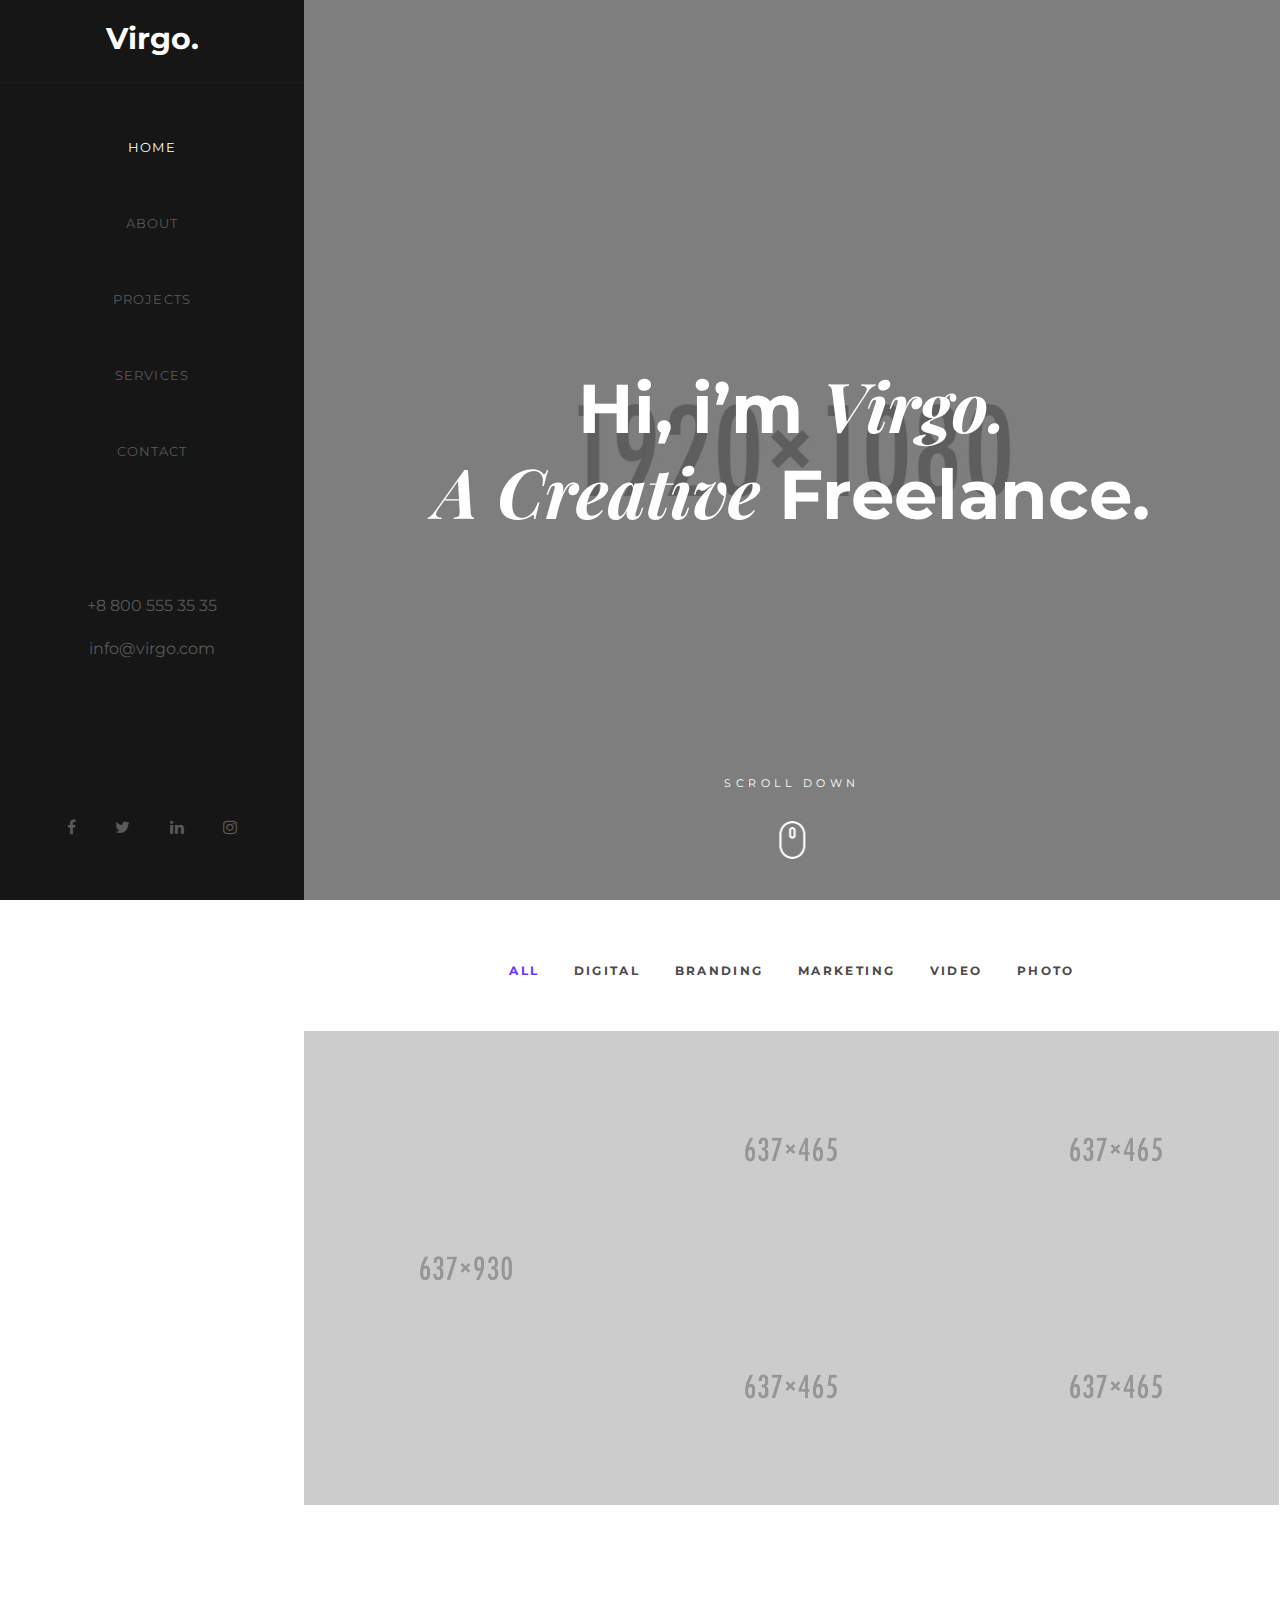
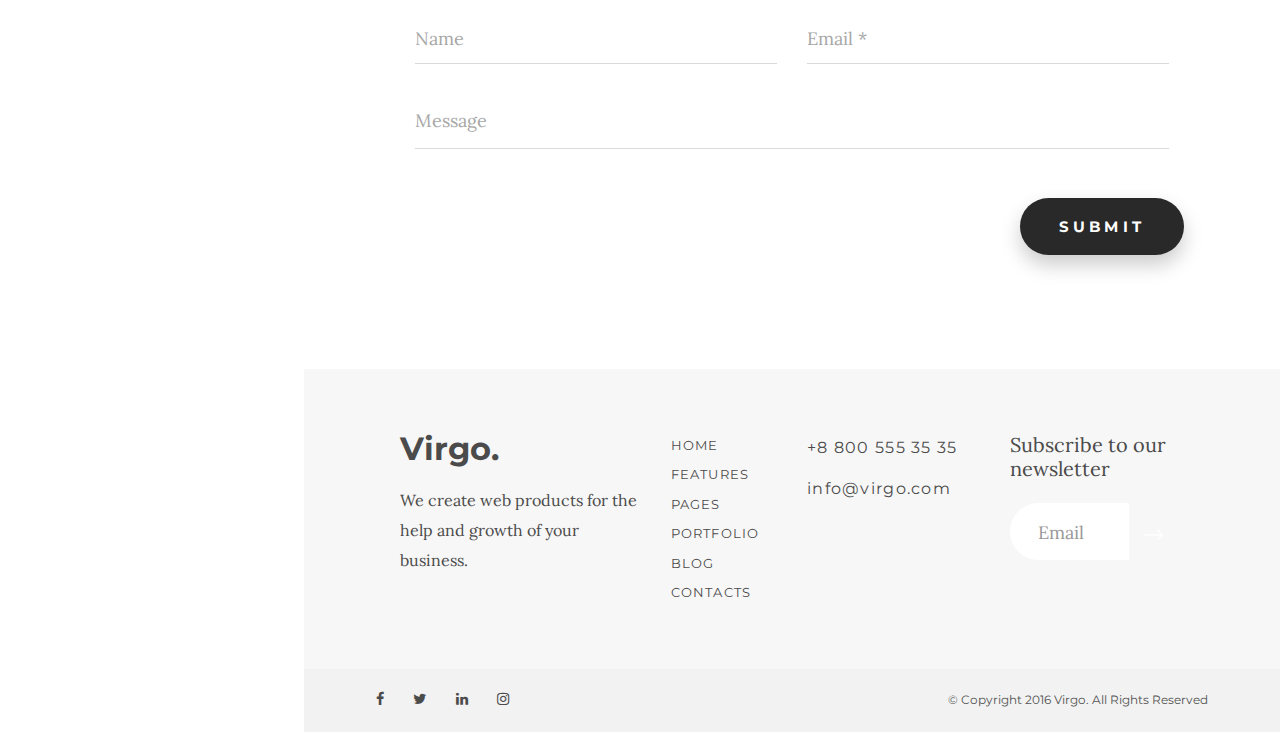
<file: index.html>
<!DOCTYPE HTML>
<html lang="en">
<head>
<meta  charset="utf-8">
<meta name="viewport" content="width=device-width, initial-scale=1">
<title>Virgo. - Multipurpose HTML Template</title> 

<!-- Favicons -->
<link rel="shortcut icon" href="favicon.png">
<link rel="apple-touch-icon" href="apple-touch-icon.png">
<link rel="apple-touch-icon" sizes="72x72" href="apple-touch-icon-72x72.png">
<link rel="apple-touch-icon" sizes="114x114" href="apple-touch-icon-114x114.png">

<!-- Styles -->
<link href="https://fonts.googleapis.com/css?family=Lora:400,400i,700,700i|Montserrat:400,700|Playfair+Display:400,400i,700,700i&amp;subset=cyrillic" rel="stylesheet">
<link href="css/style.css" rel="stylesheet" media="screen">
<link href="css/freelance.css" rel="stylesheet" media="screen">
</head>
<body>
  
    <!-- Loader -->

    
<div class="loader">
  <div class="spinner">
    <div class="double-bounce1"></div>
    <div class="double-bounce2"></div>
  </div>
</div>

    <!-- Header -->

    <header class="navbar navbar-dark hidden-md hidden-lg">
        <a href="#" class="brand js-target-scroll">
          Virgo.
        </a>

        <!-- Navbar Collapse -->

        <button type="button" class="navbar-toggle collapsed" data-toggle="collapse" data-target="#nav-collapse">
          <span class="sr-only">Toggle navigation</span>
          <span class="icon-bar"></span>
          <span class="icon-bar"></span>
          <span class="icon-bar"></span>
        </button>
        
        <ul class="social-list">
          <li><a href="" class="fa fa-facebook"></a></li>
          <li><a href="" class="fa fa-twitter"></a></li>
          <li><a href="" class="fa fa-linkedin"></a></li>
          <li><a href="" class="fa fa-instagram"></a></li>
        </ul>

        <!-- Navigation Mobile -->

        <nav class="nav-mobile hidden-md hidden-lg">
          <div class="collapse navbar-collapse" id="nav-collapse"> 
            <ul class="nav-mobile-list">
              <li class="active">
                <a href="home-freelance.html">Home</a>
              </li>
              <li>
                <a href="freelance-about.html">About</a>
              </li>
              <li>
                <a href="freelance-projects.html">Projects</a>
              </li>  
              <li>
                <a href="freelance-services.htmls">Services</a>
              </li>
              <li>
                <a href="freelance-contact.html">Contact</a>
              </li>
            </ul>
          </div>
        </nav> 
    </header>

    <header class="visible-md visible-lg navbar-left">
      <div class="brand-panel">
        <a href="#" class="brand js-target-scroll">
          Virgo.
        </a>
      </div>

      <!-- Navigation Desctop -->

      <nav class="nav-desctop hidden-xs hidden-sm">
        <ul class="nav-desctop-list">
          <li class="active">
            <a href="home-freelance.html">Home</a>
          </li>
          <li>
            <a href="freelance-about.html">About</a>
          </li>
          <li>
            <a href="freelance-projects.html">Projects</a>
          </li>  
          <li>
            <a href="freelance-services.html">Services</a>
          </li>
          <li>
            <a href="freelance-contact.html">Contact</a>
          </li>
        </ul>
      </nav>
      
      <div class="address-panel hidden-xs hidden-sm">
        <address><a href="tel:+8 800 555 35 35">+8 800 555 35 35</a></address>
        <address><a href="mailto:info@virgo.com">info@virgo.com</a></address>
      </div>
      <ul class="social-list">
        <li><a href="" class="fa fa-facebook"></a></li>
        <li><a href="" class="fa fa-twitter"></a></li>
        <li><a href="" class="fa fa-linkedin"></a></li>
        <li><a href="" class="fa fa-instagram"></a></li>
      </ul> 
    </header>
    
    <!-- Home -->
    
    <main class="main main-full main-freelance" data-stellar-background-ratio="0.8">
      <div class="container-fluid">
        <div class="opener">
          <h1>Hi, i’m <i class="wow fadeInRight">Virgo.</i><br> <i class="wow fadeInLeft">A Creative</i> Freelance.</h1>
        </div>
      </div>
      <div class="mouse-helper">
        <span>Scroll Down</span>
        <i class="icon ion-mouse"></i>
      </div>
    </main>

    <div class="content"> 

      <!-- Portfolio -->

      <section class="porftolio">
        <div class="container-fluid">
          <ul class="filter">
            <li class="active"><a href="#" data-filter="*">All</a></li>
            <li><a href="#" data-filter=".digital">Digital</a></li>
            <li><a href="#" data-filter=".branding">Branding</a></li>
            <li><a href="#" data-filter=".marketing">Marketing</a></li>
            <li><a href="#" data-filter=".video">Video</a></li>
            <li><a href="#" data-filter=".photo">Photo</a></li>
          </ul>
        </div>
        <div class="isotope isotope-2 js-gallery">
          <div class="isotope-item digital">
            <a href="img/portfolio/1-637x930.jpg" title="Stationery Design">
              <figure class="showcase-item">
                <div class="showcase-item-thumbnail"><img alt="" src="img/portfolio/1-637x930.jpg"></div>
                <figcaption class="showcase-item-hover dark">
                  <div class="showcase-item-info">
                    <div class="showcase-item-category">Branding</div>
                    <div class="showcase-item-title">Stationery Design</div>
                  </div>
                </figcaption>
              </figure>
            </a>
          </div>
          <div class="isotope-item branding">
            <a href="img/portfolio/1-637x465.jpg" title="Stationery Design">
              <figure class="showcase-item">
                <div class="showcase-item-thumbnail"><img alt="" src="img/portfolio/1-637x465.jpg"></div>
                <figcaption class="showcase-item-hover dark">
                  <div class="showcase-item-info">
                    <div class="showcase-item-category">Branding</div>
                    <div class="showcase-item-title">Stationery Design</div>
                  </div>
                </figcaption>
              </figure>
            </a>
          </div>  
          <div class="isotope-item marketing">
            <a href="img/portfolio/2-637x465.jpg" title="Stationery Design">
              <figure class="showcase-item">
                <div class="showcase-item-thumbnail"><img alt="" src="img/portfolio/2-637x465.jpg"></div>
                <figcaption class="showcase-item-hover dark">
                  <div class="showcase-item-info">
                    <div class="showcase-item-category">Branding</div>
                    <div class="showcase-item-title">Stationery Design</div>
                  </div>
                </figcaption>
              </figure>
            </a>
          </div>
          <div class="isotope-item video">
            <a href="img/portfolio/3-637x465.jpg" title="Stationery Design">
              <figure class="showcase-item">
                <div class="showcase-item-thumbnail"><img alt="" src="img/portfolio/3-637x465.jpg"></div>
                <figcaption class="showcase-item-hover dark">
                  <div class="showcase-item-info">
                    <div class="showcase-item-category">Branding</div>
                    <div class="showcase-item-title">Stationery Design</div>
                  </div>
                </figcaption>
              </figure>
            </a>
          </div>
          <div class="isotope-item photo">
            <a href="img/portfolio/4-637x465.jpg" title="Stationery Design">
              <figure class="showcase-item">
                <div class="showcase-item-thumbnail"><img alt="" src="img/portfolio/4-637x465.jpg"></div>
                <figcaption class="showcase-item-hover">
                  <div class="showcase-item-info">
                    <div class="showcase-item-category">Branding</div>
                    <div class="showcase-item-title">Stationery Design</div>
                  </div>
                </figcaption>
              </figure>
            </a>
          </div> 
        </div>
      </section>
      
      <!-- Contact Form -->

      <section class="section">
        <div class="container-fluid">
          <form class="js-ajax-form" novalidate="novalidate">
            <div class="col-sm-6 form-group">
                <input type="text" name="name" placeholder="Name">
            </div>
             <div class="col-sm-6 form-group">
                <input type="email" name="email" required="" placeholder="Email *">
              </div>
            <div class="col-sm-12 form-group">
                <textarea rows="3" name="message" placeholder="Message"></textarea>
            </div>
            <div class="text-right">
              <button type="submit" class="btn btn-dark">Submit</button>
            </div>
          </form>
        </div>
      </section>

      <!-- Footer -->

      <footer id="footer" class="footer footer-2 bg-light">     
        <div class="container-fluid">
          <div class="row-base row">
            <div class="brand-info col-base col-md-6 col-lg-4">
              <a href="#top" class="brand js-target-scroll">
                Virgo.
              </a>
              <p>We create web products for the help and growth of your business.</p>
            </div>
            <div class="col-base col-md-6 col-lg-2">
              <ul class="nav-bottom">
                <li><a href="">Home</a></li>
                <li><a href="">Features</a></li>
                <li><a href="">Pages</a></li>
                <li><a href="">Portfolio</a></li>
                <li><a href="">Blog</a></li>
                <li><a href="">Contacts</a></li>
              </ul>
            </div>
            <div class="col-contacts col-base col-md-6 col-lg-3">
              <a href="tel:88005553535" class="phone">+8 800 555 35 35</a><br>
              <a href="mailto:info@virgo.com" class="email">info@virgo.com</a>
            </div>
            <div class="col-subscribe col-base col-md-6 col-lg-3">
              <div class="subscribe-title">Subscribe to our newsletter</div>
              <form class="subscribe-form js-subscribe-form">
                <div class="input-group">
                  <input id="mc-email" type="email" class="input-round form-control" placeholder="Email">
                  <span class="input-group-btn">
                    <button class="btn btn-dark" type="submit"><span class="arrow-right"></span></button>
                  </span>
                </div>
                <label class="mc-label" for="mc-email" id="mc-notification"></label>
              </form>
            </div>
          </div>
        </div>
        <div class="footer-bottom">
          <div class="container-fluid">
              <div class="copyrights">
              © Copyright 2016 Virgo. All Rights Reserved
              </div>
              <ul class="social-list">
                <li><a href="" class="fa fa-facebook"></a></li>
                <li><a href="" class="fa fa-twitter"></a></li>
                <li><a href="" class="fa fa-linkedin"></a></li>
                <li><a href="" class="fa fa-instagram"></a></li>
              </ul>  
          </div>
        </div>
      </footer>
    </div>

    <!-- Modals -->

  <div id="request" class="modal fade" role="dialog">
    <div class="modal-dialog">
        <div class="modal-content">
          <div class="modal-header">
            <span class="close" data-dismiss="modal" aria-label="Close">&times;</span>
            <h2 class="modal-title">Get start</h2>
            <p class="modal-info">Leave your contacts and our managers<br> will contact you soon.</p>
          </div>
          <div class="modal-body">
            <form class="form-request js-ajax-form">
              <div class="form-group">
                  <input type="text" name="name" placeholder="Name">
              </div>
               <div class="form-group">
                  <input type="email" name="email" required placeholder="Email *">
                </div>
              <div class="form-group">
                  <textarea rows="3" name="message" placeholder="Message"></textarea>
              </div>
              <div class="modal-footer">
                <button type="submit" class="btn btn-block">Get start</button>
              </div>
            </form>
          </div>
        </div>
    </div>
  </div>

  <!-- Modals success -->

  <div id="success" class="modal modal-message fade" role="dialog">
    <div class="modal-dialog">
        <div class="modal-content">
          <div class="modal-header">
            <span class="close" data-dismiss="modal" aria-label="Close"><span aria-hidden="true">&times;</span></span>
            <h2 class="modal-title">Thank you</h2>
            <p class="modal-subtitle">Your message is successfully sent...</p>
          </div>
        </div>
    </div>
  </div>

  <!-- Modals error -->

  <div id="error" class="modal modal-message fade" role="dialog">
    <div class="modal-dialog">
        <div class="modal-content">
          <div class="modal-header">
            <span class="close" data-dismiss="modal" aria-label="Close"><span aria-hidden="true">&times;</span></span>
             <h2 class="modal-title">Sorry</h2>
            <p class="modal-subtitle"> Something went wrong </p>
          </div>
        </div>
    </div>
  </div>

<!-- SCRIPTS -->

<script src="js/jquery.min.js"></script>
<script src="js/bootstrap.min.js"></script>
<script src="js/smoothscroll.js"></script>
<script src="js/jquery.validate.min.js"></script>
<script src="js/wow.min.js"></script>
<script src="js/jquery.ajaxchimp.min.js"></script>
<script src="js/jquery.stellar.min.js"></script>
<script src="js/jquery.magnific-popup.js"></script>
<script src="js/owl.carousel.min.js"></script>
<script src="js/isotope.pkgd.min.js"></script>
<script src="js/imagesloaded.pkgd.js"></script>

<!-- SLIDER REVOLUTION -->
<script src="js/rev-slider/jquery.themepunch.tools.min.js"></script>
<script src="js/rev-slider/jquery.themepunch.revolution.min.js"></script>

<!-- SLIDER REVOLUTION 5x EXTENSIONS   -->
<script src="js/rev-slider/revolution.extension.actions.min.js"></script>
<script src="js/rev-slider/revolution.extension.carousel.min.js"></script>
<script src="js/rev-slider/revolution.extension.kenburn.min.js"></script>
<script src="js/rev-slider/revolution.extension.layeranimation.min.js"></script>
<script src="js/rev-slider/revolution.extension.migration.min.js"></script>
<script src="js/rev-slider/revolution.extension.navigation.min.js"></script>
<script src="js/rev-slider/revolution.extension.parallax.min.js"></script>
<script src="js/rev-slider/revolution.extension.slideanims.min.js"></script>
<script src="js/rev-slider/revolution.extension.video.min.js"></script>
<script src="js/interface.js"></script> 
</body>
</html>
</file>
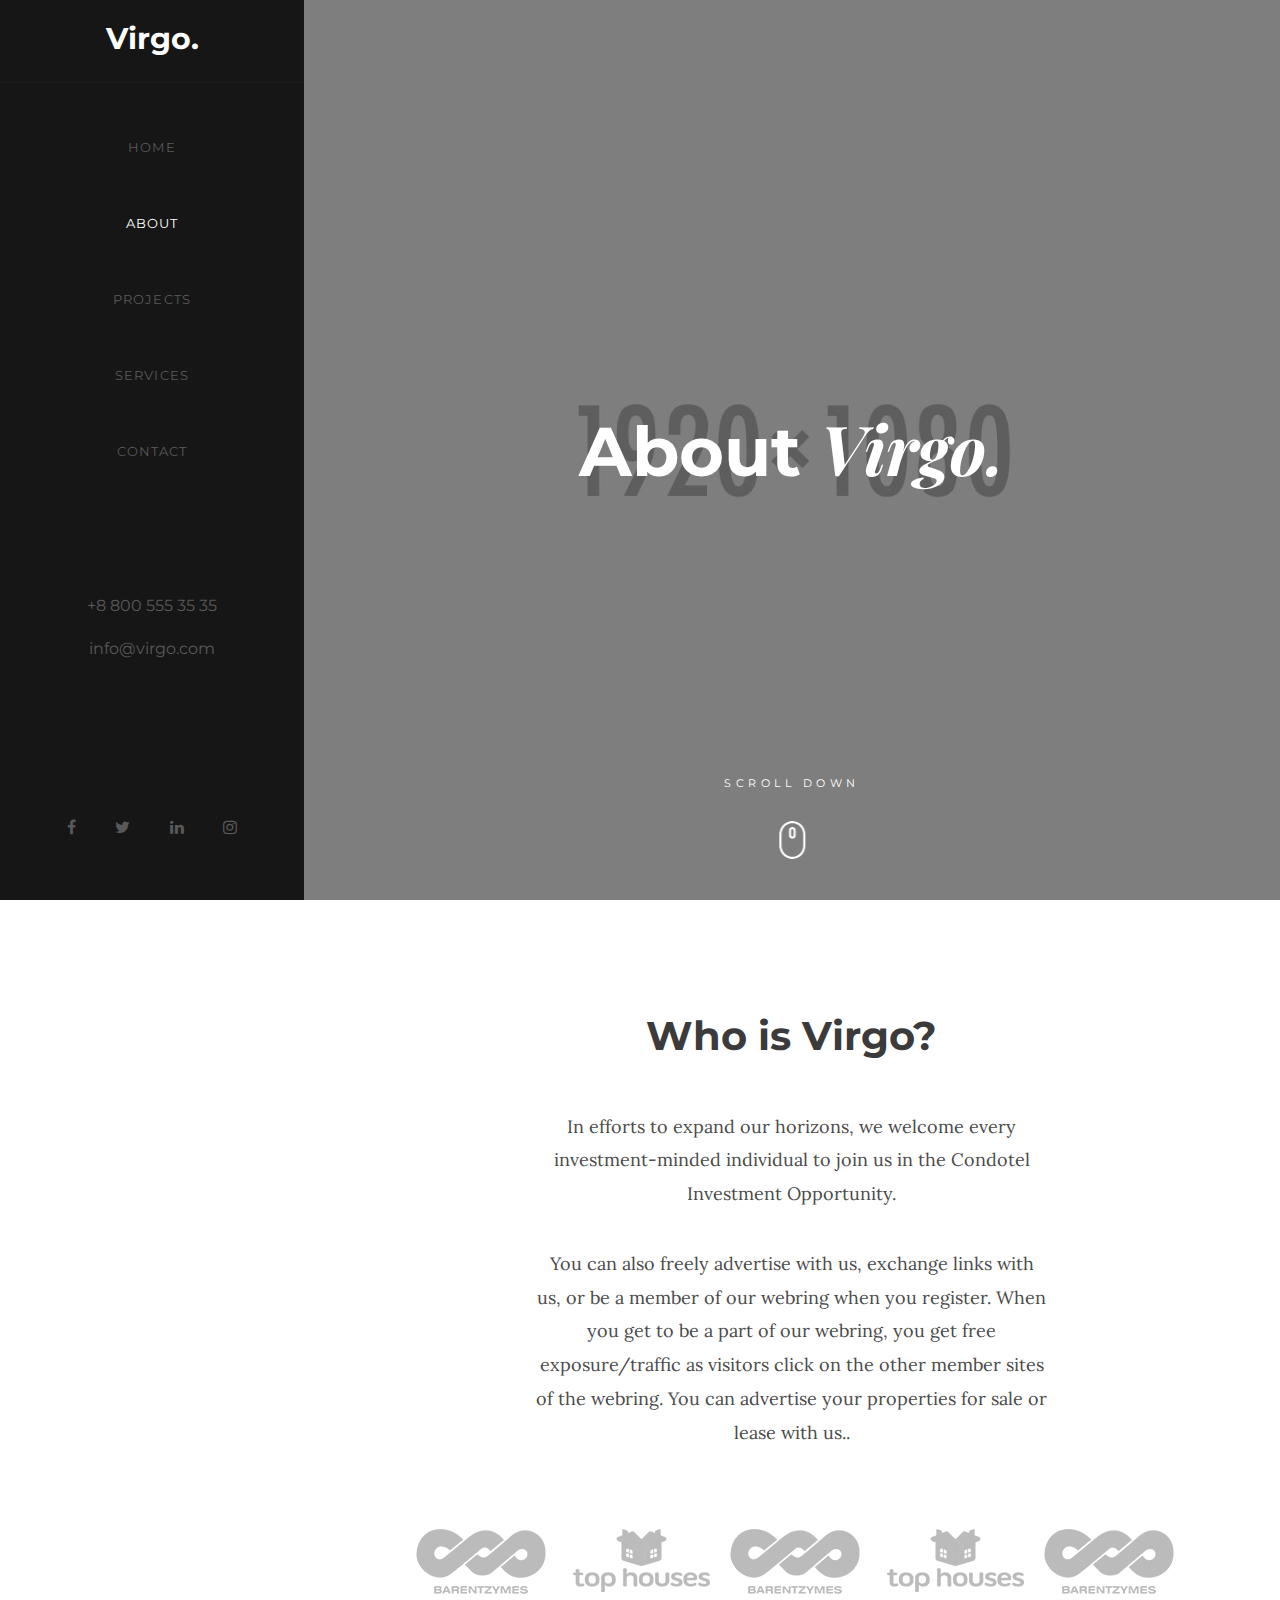
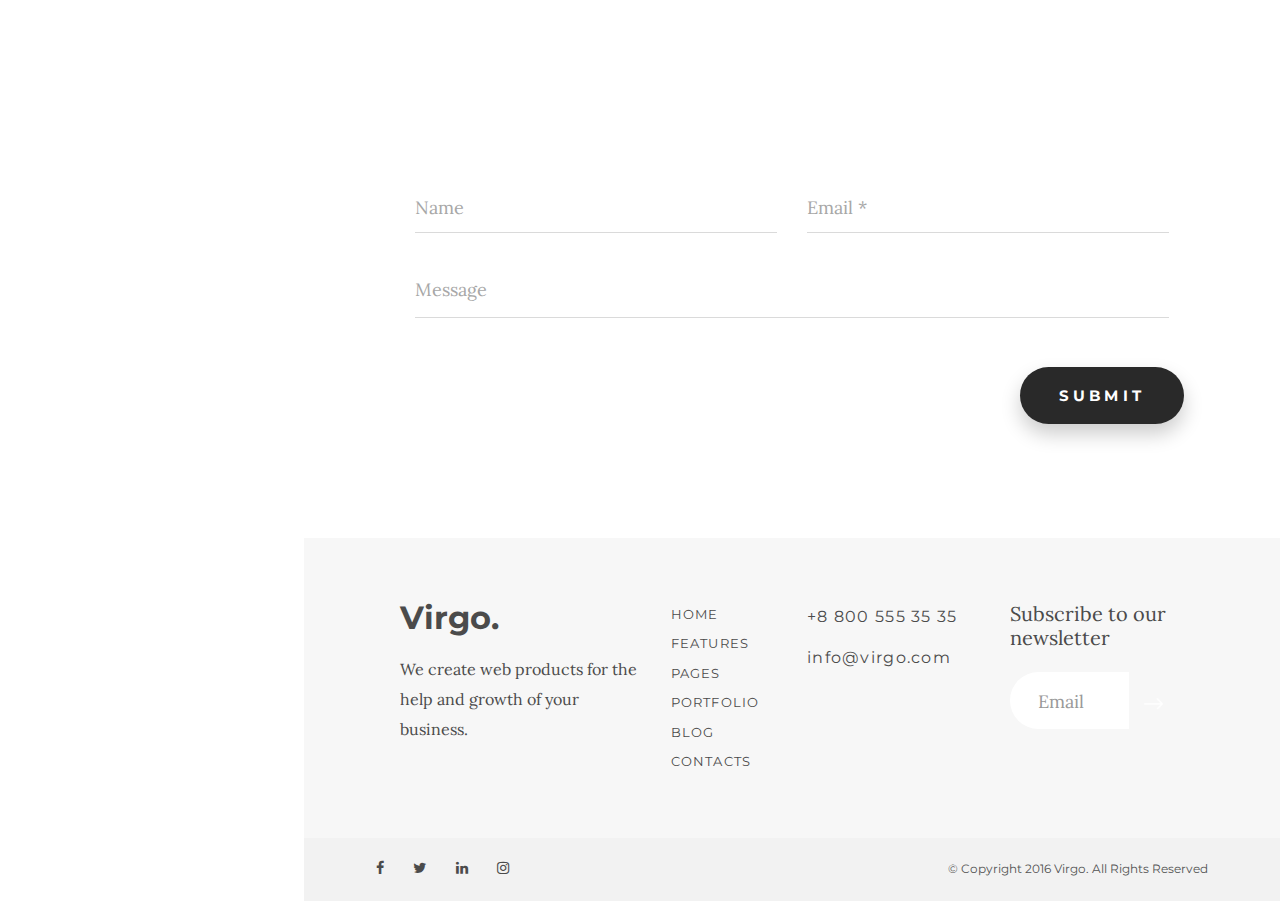
<file: freelance-about.html>
<!DOCTYPE HTML>
<html lang="en">
<head>
<meta  charset="utf-8">
<meta name="viewport" content="width=device-width, initial-scale=1">
<title>Virgo. - Multipurpose HTML Template</title> 

<!-- Favicons -->
<link rel="shortcut icon" href="favicon.png">
<link rel="apple-touch-icon" href="apple-touch-icon.png">
<link rel="apple-touch-icon" sizes="72x72" href="apple-touch-icon-72x72.png">
<link rel="apple-touch-icon" sizes="114x114" href="apple-touch-icon-114x114.png">

<!-- Styles -->
<link href="https://fonts.googleapis.com/css?family=Lora:400,400i,700,700i|Montserrat:400,700|Playfair+Display:400,400i,700,700i&amp;subset=cyrillic" rel="stylesheet">
<link href="css/style.css" rel="stylesheet" media="screen">
<link href="css/freelance.css" rel="stylesheet" media="screen">
</head>
<body">
  
    <!-- Loader -->

    
<div class="loader">
  <div class="spinner">
    <div class="double-bounce1"></div>
    <div class="double-bounce2"></div>
  </div>
</div>

    <!-- Header -->

    <header class="navbar navbar-dark hidden-md hidden-lg">
      <div>

        <a href="#" class="brand js-target-scroll">
          Virgo.
        </a>

        <!-- Navbar Collapse -->

        <button type="button" class="navbar-toggle collapsed" data-toggle="collapse" data-target="#nav-collapse">
          <span class="sr-only">Toggle navigation</span>
          <span class="icon-bar"></span>
          <span class="icon-bar"></span>
          <span class="icon-bar"></span>
        </button>
        
        <ul class="social-list">
          <li><a href="" class="fa fa-facebook"></a></li>
          <li><a href="" class="fa fa-twitter"></a></li>
          <li><a href="" class="fa fa-linkedin"></a></li>
          <li><a href="" class="fa fa-instagram"></a></li>
        </ul>

        <!-- Navigation Mobile -->

        <nav class="nav-mobile hidden-md hidden-lg">
          <div class="collapse navbar-collapse" id="nav-collapse"> 
            <ul class="nav-mobile-list">
              <li>
                <a href="home-freelance.html">Home</a>
              </li>
              <li class="active">
                <a href="freelance-about.html">About</a>
              </li>
              <li>
                <a href="freelance-projects.html">Projects</a>
              </li>  
              <li>
                <a href="freelance-services.html">Services</a>
              </li>
              <li>
                <a href="freelance-contact.html">Contact</a>
              </li>
            </ul>
          </div>
        </nav> 
        </div>
      
    </header>

    <header class="visible-md visible-lg navbar-left">
      <div class="brand-panel">
        <a href="#" class="brand js-target-scroll">
          Virgo.
        </a>
      </div>

      <!-- Navigation Desctop -->

      <nav class="nav-desctop hidden-xs hidden-sm">
        <ul class="nav-desctop-list">
          <li>
            <a href="home-freelance.html">Home</a>
          </li>
          <li class="active">
            <a href="freelance-about.html">About</a>
          </li>
          <li>
            <a href="freelance-projects.html">Projects</a>
          </li>  
          <li>
            <a href="freelance-services.html">Services</a>
          </li>
          <li>
            <a href="freelance-services.html">Contact</a>
          </li>
        </ul>
      </nav>
      
      <div class="address-panel hidden-xs hidden-sm">
        <address><a href="tel:+8 800 555 35 35">+8 800 555 35 35</a></address>
        <address><a href="mailto:info@virgo.com">info@virgo.com</a></address>
      </div>
      <ul class="social-list">
        <li><a href="" class="fa fa-facebook"></a></li>
        <li><a href="" class="fa fa-twitter"></a></li>
        <li><a href="" class="fa fa-linkedin"></a></li>
        <li><a href="" class="fa fa-instagram"></a></li>
      </ul> 
    </header>
    
    <!-- Home -->
    
    <main class="main main-full main-freelance" data-stellar-background-ratio="0.8">
      <div class="container-fluid">
        <div class="opener">
          <h1>About <i>Virgo.</i></h1>
        </div>
      </div>
      <div class="mouse-helper">
        <span>Scroll Down</span>
        <i class="icon ion-mouse"></i>
      </div>
    </main>

    <div class="content"> 

      <!-- About  -->

      <section id="about" class="section pb-0">
        <div class="container-fluid">
          <div class="row">
            <header class="text-center col-md-8 col-md-offset-2">
              <h2 class="section-title-2">Who is Virgo?</h2>
              <div class="about-entry text-center">
                <p>In efforts to expand our horizons, we welcome every investment-minded individual to join us in the Condotel Investment Opportunity.</p>
                <p>
                You can also freely advertise with us, exchange links with us, or be a member of our webring when you register. When you get to be a part of our webring, you get free exposure/traffic as visitors click on the other member sites of the webring. You can advertise your properties for sale or lease with us..</p>
              </div>
            </header>
          </div>
        </div>
      </section>

      <!-- Partners -->

      <section class="partners section-sm">
        <div class="container-fluid">
          <div class="js-partners-carousel">
            <div class="partner">
              <img alt="" src="img/partners/1.png">
            </div>
            <div class="partner">
              <img alt="" src="img/partners/2.png">
            </div>
            <div class="partner">
              <img alt="" src="img/partners/1.png">
            </div>
            <div class="partner">
              <img alt="" src="img/partners/2.png">
            </div>
            <div class="partner">
              <img alt="" src="img/partners/1.png">
            </div>
          </div>
        </div>
      </section>

      <!-- Contact Form -->

      <section class="section">
        <div class="container-fluid">
          <form class="js-ajax-form" novalidate="novalidate">
            <div class="col-sm-6 form-group">
                <input type="text" name="name" placeholder="Name">
            </div>
             <div class="col-sm-6 form-group">
                <input type="email" name="email" required="" placeholder="Email *">
              </div>
            <div class="col-sm-12 form-group">
                <textarea rows="3" name="message" placeholder="Message"></textarea>
            </div>
            <div class="text-right">
              <button type="submit" class="btn btn-dark">Submit</button>
            </div>
          </form>
        </div>
      </section>

      <!-- Footer -->

      <footer id="footer" class="footer footer-2 bg-light">     
        <div class="container-fluid">
          <div class="row-base row">
            <div class="brand-info col-base col-md-6 col-lg-4">
              <a href="#top" class="brand js-target-scroll">
                Virgo.
              </a>
              <p>We create web products for the help and growth of your business.</p>
            </div>
            <div class="col-base col-md-6 col-lg-2">
              <ul class="nav-bottom">
                <li><a href="">Home</a></li>
                <li><a href="">Features</a></li>
                <li><a href="">Pages</a></li>
                <li><a href="">Portfolio</a></li>
                <li><a href="">Blog</a></li>
                <li><a href="">Contacts</a></li>
              </ul>
            </div>
            <div class="col-contacts col-base col-md-6 col-lg-3">
              <a href="tel:88005553535" class="phone">+8 800 555 35 35</a><br>
              <a href="mailto:info@virgo.com" class="email">info@virgo.com</a>
            </div>
            <div class="col-subscribe col-base col-md-6 col-lg-3">
              <div class="subscribe-title">Subscribe to our newsletter</div>
              <form class="subscribe-form js-subscribe-form">
                <div class="input-group">
                  <input id="mc-email" type="email" class="input-round form-control" placeholder="Email">
                  <span class="input-group-btn">
                    <button class="btn btn-dark" type="submit"><span class="arrow-right"></span></button>
                  </span>
                </div>
                <label class="mc-label" for="mc-email" id="mc-notification"></label>
              </form>
            </div>
          </div>
        </div>
        <div class="footer-bottom">
          <div class="container-fluid">
              <div class="copyrights">
              © Copyright 2016 Virgo. All Rights Reserved
              </div>
              <ul class="social-list">
                <li><a href="" class="fa fa-facebook"></a></li>
                <li><a href="" class="fa fa-twitter"></a></li>
                <li><a href="" class="fa fa-linkedin"></a></li>
                <li><a href="" class="fa fa-instagram"></a></li>
              </ul>  
          </div>
        </div>
      </footer>
    </div>

    <!-- Modals -->

  <div id="request" class="modal fade" role="dialog">
    <div class="modal-dialog">
        <div class="modal-content">
          <div class="modal-header">
            <span class="close" data-dismiss="modal" aria-label="Close">&times;</span>
            <h2 class="modal-title">Get start</h2>
            <p class="modal-info">Leave your contacts and our managers<br> will contact you soon.</p>
          </div>
          <div class="modal-body">
            <form class="form-request js-ajax-form">
              <div class="form-group">
                  <input type="text" name="name" placeholder="Name">
              </div>
               <div class="form-group">
                  <input type="email" name="email" required placeholder="Email *">
                </div>
              <div class="form-group">
                  <textarea rows="3" name="message" placeholder="Message"></textarea>
              </div>
              <div class="modal-footer">
                <button type="submit" class="btn btn-block">Get start</button>
              </div>
            </form>
          </div>
        </div>
    </div>
  </div>

  <!-- Modals success -->

  <div id="success" class="modal modal-message fade" role="dialog">
    <div class="modal-dialog">
        <div class="modal-content">
          <div class="modal-header">
            <span class="close" data-dismiss="modal" aria-label="Close"><span aria-hidden="true">&times;</span></span>
            <h2 class="modal-title">Thank you</h2>
            <p class="modal-subtitle">Your message is successfully sent...</p>
          </div>
        </div>
    </div>
  </div>

  <!-- Modals error -->

  <div id="error" class="modal modal-message fade" role="dialog">
    <div class="modal-dialog">
        <div class="modal-content">
          <div class="modal-header">
            <span class="close" data-dismiss="modal" aria-label="Close"><span aria-hidden="true">&times;</span></span>
             <h2 class="modal-title">Sorry</h2>
            <p class="modal-subtitle"> Something went wrong </p>
          </div>
        </div>
    </div>
  </div>

<!-- SCRIPTS -->

<script src="js/jquery.min.js"></script>
<script src="js/bootstrap.min.js"></script>
<script src="js/smoothscroll.js"></script>
<script src="js/jquery.validate.min.js"></script>
<script src="js/wow.min.js"></script>
<script src="js/jquery.ajaxchimp.min.js"></script>
<script src="js/jquery.stellar.min.js"></script>
<script src="js/jquery.magnific-popup.js"></script>
<script src="js/owl.carousel.min.js"></script>
<script src="js/isotope.pkgd.min.js"></script>
<script src="js/imagesloaded.pkgd.js"></script>

<!-- SLIDER REVOLUTION -->
<script src="js/rev-slider/jquery.themepunch.tools.min.js"></script>
<script src="js/rev-slider/jquery.themepunch.revolution.min.js"></script>

<!-- SLIDER REVOLUTION 5x EXTENSIONS   -->
<script src="js/rev-slider/revolution.extension.actions.min.js"></script>
<script src="js/rev-slider/revolution.extension.carousel.min.js"></script>
<script src="js/rev-slider/revolution.extension.kenburn.min.js"></script>
<script src="js/rev-slider/revolution.extension.layeranimation.min.js"></script>
<script src="js/rev-slider/revolution.extension.migration.min.js"></script>
<script src="js/rev-slider/revolution.extension.navigation.min.js"></script>
<script src="js/rev-slider/revolution.extension.parallax.min.js"></script>
<script src="js/rev-slider/revolution.extension.slideanims.min.js"></script>
<script src="js/rev-slider/revolution.extension.video.min.js"></script>
<script src="js/interface.js"></script> 
</body>
</html>
</file>
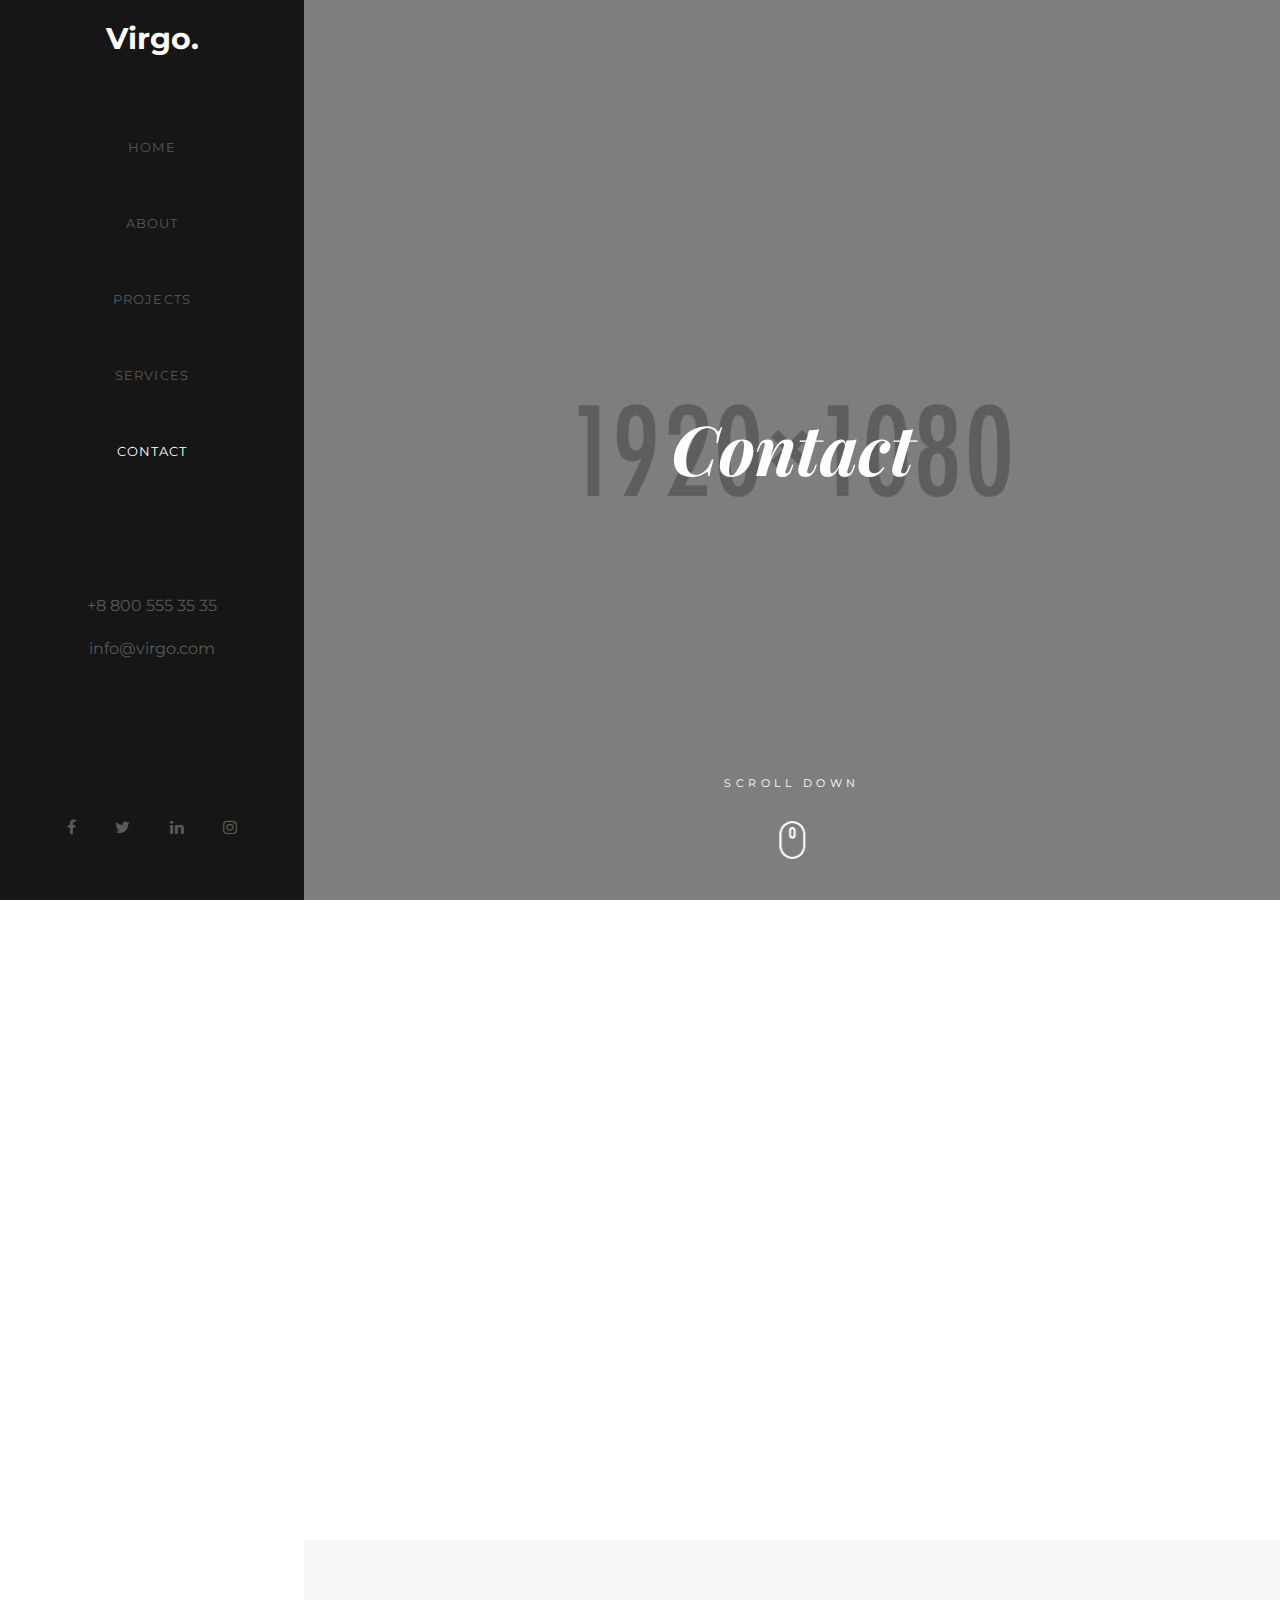
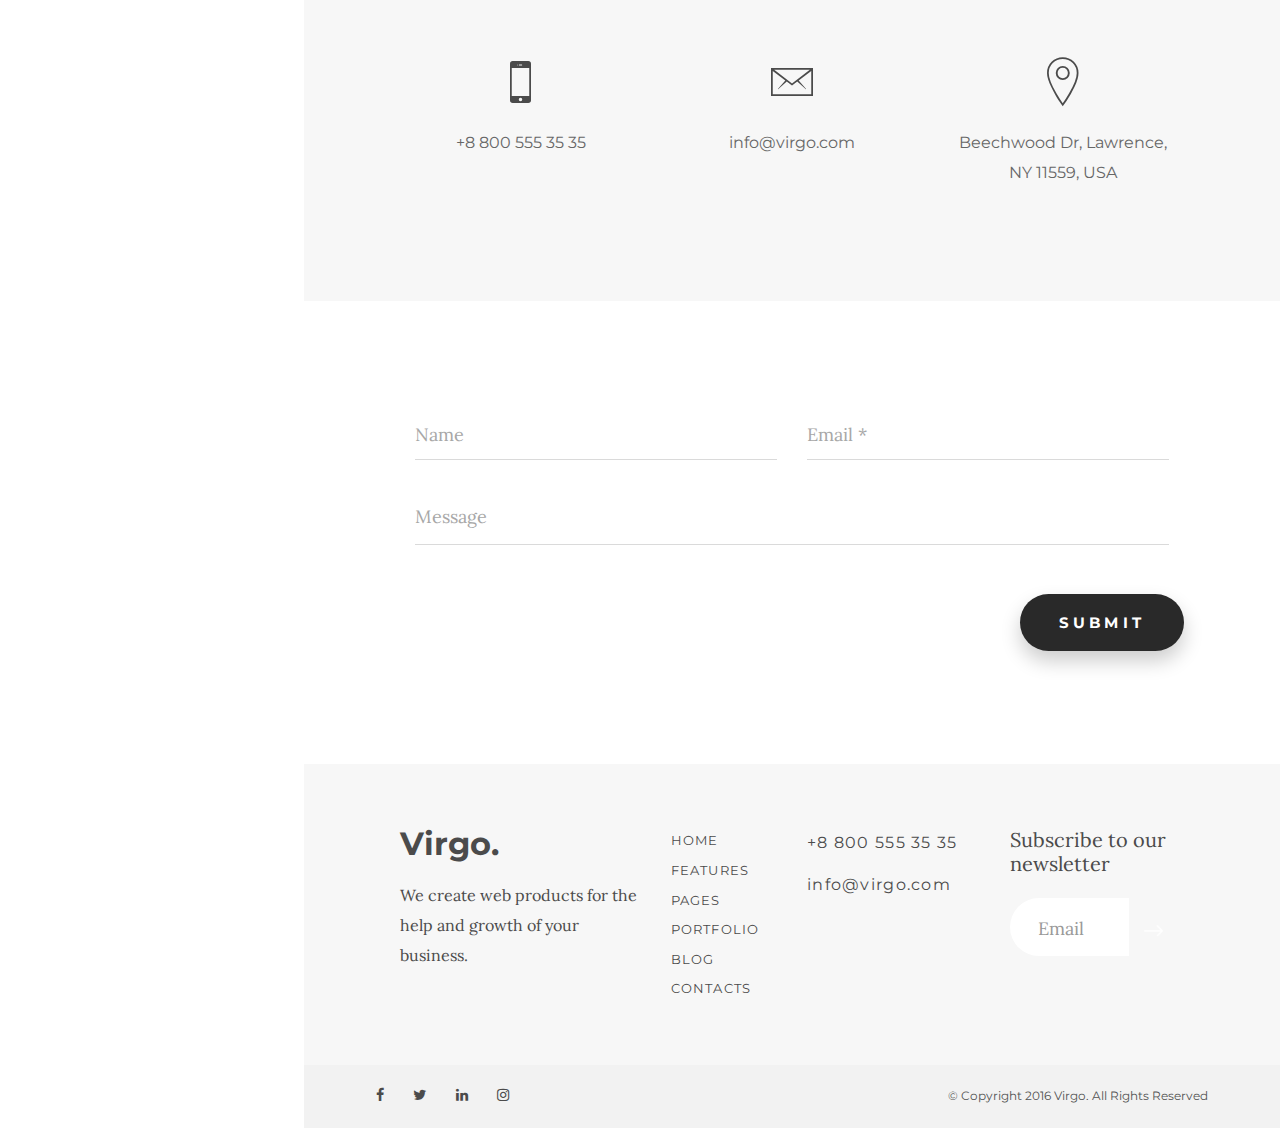
<file: freelance-contact.html>
<!DOCTYPE HTML>
<html lang="en">
<head>
<meta  charset="utf-8">
<meta name="viewport" content="width=device-width, initial-scale=1">
<title>Virgo. - Multipurpose HTML Template</title> 

<!-- Favicons -->
<link rel="shortcut icon" href="favicon.png">
<link rel="apple-touch-icon" href="apple-touch-icon.png">
<link rel="apple-touch-icon" sizes="72x72" href="apple-touch-icon-72x72.png">
<link rel="apple-touch-icon" sizes="114x114" href="apple-touch-icon-114x114.png">

<!-- Styles -->
<link href="https://fonts.googleapis.com/css?family=Lora:400,400i,700,700i|Montserrat:400,700|Playfair+Display:400,400i,700,700i&amp;subset=cyrillic" rel="stylesheet">
<link href="css/style.css" rel="stylesheet" media="screen">
<link href="css/freelance.css" rel="stylesheet" media="screen">
</head>
<body>
  
    <!-- Loader -->

    
<div class="loader">
  <div class="spinner">
    <div class="double-bounce1"></div>
    <div class="double-bounce2"></div>
  </div>
</div>

    <!-- Header -->

    <header class="navbar navbar-dark hidden-md hidden-lg">
      <div>

        <a href="#" class="brand js-target-scroll">
          Virgo.
        </a>

        <!-- Navbar Collapse -->

        <button type="button" class="navbar-toggle collapsed" data-toggle="collapse" data-target="#nav-collapse">
          <span class="sr-only">Toggle navigation</span>
          <span class="icon-bar"></span>
          <span class="icon-bar"></span>
          <span class="icon-bar"></span>
        </button>
        
        <ul class="social-list">
          <li><a href="" class="fa fa-facebook"></a></li>
          <li><a href="" class="fa fa-twitter"></a></li>
          <li><a href="" class="fa fa-linkedin"></a></li>
          <li><a href="" class="fa fa-instagram"></a></li>
        </ul>

        <!-- Navigation Mobile -->

        <nav class="nav-mobile hidden-md hidden-lg">
          <div class="collapse navbar-collapse" id="nav-collapse"> 
            <ul class="nav-mobile-list">
              <li>
               <a href="home-freelance.html">Home</a>
              </li>
              <li>
                <a href="freelance-about.html">About</a>
              </li>
              <li>
                <a href="freelance-projects.html">Projects</a>
              </li>  
              <li>
                <a href="freelance-services.html">Services</a>
              </li>
              <li class="active">
                <a href="freelance-services.html">Contact</a>
              </li>
            </ul>
          </div>
        </nav> 
        </div>
      
    </header>

    <header class="visible-md visible-lg navbar-left">
      <div class="brand-panel">
        <a href="#" class="brand js-target-scroll">
          Virgo.
        </a>
      </div>


      <!-- Navigation Desctop -->

      <nav class="nav-desctop hidden-xs hidden-sm">
        <ul class="nav-desctop-list">
          <li>
           <a href="home-freelance.html">Home</a>
          </li>
          <li>
            <a href="freelance-about.html">About</a>
          </li>
          <li>
            <a href="freelance-projects.html">Projects</a>
          </li>  
          <li>
            <a href="freelance-services.html">Services</a>
          </li>
          <li class="active">
            <a href="freelance-contact.html">Contact</a>
          </li>
        </ul>
      </nav>
      
      <div class="address-panel hidden-xs hidden-sm">
        <address><a href="tel:+8 800 555 35 35">+8 800 555 35 35</a></address>
        <address><a href="mailto:info@virgo.com">info@virgo.com</a></address>
      </div>
      <ul class="social-list">
        <li><a href="" class="fa fa-facebook"></a></li>
        <li><a href="" class="fa fa-twitter"></a></li>
        <li><a href="" class="fa fa-linkedin"></a></li>
        <li><a href="" class="fa fa-instagram"></a></li>
      </ul> 
    </header>
    
    <!-- Home -->
    
    <main class="main main-full main-freelance" data-stellar-background-ratio="0.8">
      <div class="container-fluid">
        <div class="opener">
          <h1><i>Contact</i></h1>
        </div>
      </div>
      <div class="mouse-helper">
        <span>Scroll Down</span>
        <i class="icon ion-mouse"></i>
      </div>
    </main>

    <div class="content"> 

      <!-- Contact -->

      <section id="contact" class="contacts">
        <div id="map" class="map"></div>
        <section class="section bg-light">
          <div class="container-fluid">
            <div class="row row-base">
              <div class="col-md-4 col-base address-item address-fl-item">
                <i class="icon ion-iphone"></i>
                <div class="address-title">+8 800 555 35 35</div>
              </div>
              <div class="col-md-4 col-base address-item address-fl-item">
                <i class="icon ion-ios-email-outline"></i>
                <div class="address-title">info@virgo.com</div>
              </div>
              <div class="col-md-4 col-base address-item address-fl-item">
                <i class="icon ion-ios-location-outline"></i>
                <div class="address-title">Beechwood Dr, Lawrence,<br>
NY 11559, USA</div>
              </div>
            </div>
          </div>
        </section>

      </section>

      <!-- Contact Form -->

      <section class="section">
        <div class="container-fluid">
          <form class="js-ajax-form" novalidate="novalidate">
            <div class="col-sm-6 form-group">
                <input type="text" name="name" placeholder="Name">
            </div>
             <div class="col-sm-6 form-group">
                <input type="email" name="email" required="" placeholder="Email *">
              </div>
            <div class="col-sm-12 form-group">
                <textarea rows="3" name="message" placeholder="Message"></textarea>
            </div>
            <div class="text-right">
              <button type="submit" class="btn btn-dark">Submit</button>
            </div>
          </form>
        </div>
      </section>

      <footer id="footer" class="footer footer-2 bg-light">     
        <div class="container-fluid">
          <div class="row-base row">
            <div class="brand-info col-base col-md-6 col-lg-4">
              <a href="#top" class="brand js-target-scroll">
                Virgo.
              </a>
              <p>We create web products for the help and growth of your business.</p>
            </div>
            <div class="col-base col-md-6 col-lg-2">
              <ul class="nav-bottom">
                <li><a href="">Home</a></li>
                <li><a href="">Features</a></li>
                <li><a href="">Pages</a></li>
                <li><a href="">Portfolio</a></li>
                <li><a href="">Blog</a></li>
                <li><a href="">Contacts</a></li>
              </ul>
            </div>
            <div class="col-contacts col-base col-md-6 col-lg-3">
              <a href="tel:88005553535" class="phone">+8 800 555 35 35</a><br>
              <a href="mailto:info@virgo.com" class="email">info@virgo.com</a>
            </div>
            <div class="col-subscribe col-base col-md-6 col-lg-3">
              <div class="subscribe-title">Subscribe to our newsletter</div>
              <form class="subscribe-form js-subscribe-form">
                <div class="input-group">
                  <input id="mc-email" type="email" class="input-round form-control" placeholder="Email">
                  <span class="input-group-btn">
                    <button class="btn btn-dark" type="submit"><span class="arrow-right"></span></button>
                  </span>
                </div>
                <label class="mc-label" for="mc-email" id="mc-notification"></label>
              </form>
            </div>
          </div>
        </div>
        <div class="footer-bottom">
          <div class="container-fluid">
              <div class="copyrights">
              © Copyright 2016 Virgo. All Rights Reserved
              </div>
              <ul class="social-list">
                <li><a href="" class="fa fa-facebook"></a></li>
                <li><a href="" class="fa fa-twitter"></a></li>
                <li><a href="" class="fa fa-linkedin"></a></li>
                <li><a href="" class="fa fa-instagram"></a></li>
              </ul>  
          </div>
        </div>
      </footer>
    </div>

    <!-- Modals -->

  <div id="request" class="modal fade" role="dialog">
    <div class="modal-dialog">
        <div class="modal-content">
          <div class="modal-header">
            <span class="close" data-dismiss="modal" aria-label="Close">&times;</span>
            <h2 class="modal-title">Get start</h2>
            <p class="modal-info">Leave your contacts and our managers<br> will contact you soon.</p>
          </div>
          <div class="modal-body">
            <form class="form-request js-ajax-form">
              <div class="form-group">
                  <input type="text" name="name" placeholder="Name">
              </div>
               <div class="form-group">
                  <input type="email" name="email" required placeholder="Email *">
                </div>
              <div class="form-group">
                  <textarea rows="3" name="message" placeholder="Message"></textarea>
              </div>
              <div class="modal-footer">
                <button type="submit" class="btn btn-block">Get start</button>
              </div>
            </form>
          </div>
        </div>
    </div>
  </div>

  <!-- Modals success -->

  <div id="success" class="modal modal-message fade" role="dialog">
    <div class="modal-dialog">
        <div class="modal-content">
          <div class="modal-header">
            <span class="close" data-dismiss="modal" aria-label="Close"><span aria-hidden="true">&times;</span></span>
            <h2 class="modal-title">Thank you</h2>
            <p class="modal-subtitle">Your message is successfully sent...</p>
          </div>
        </div>
    </div>
  </div>

  <!-- Modals error -->

  <div id="error" class="modal modal-message fade" role="dialog">
    <div class="modal-dialog">
        <div class="modal-content">
          <div class="modal-header">
            <span class="close" data-dismiss="modal" aria-label="Close"><span aria-hidden="true">&times;</span></span>
             <h2 class="modal-title">Sorry</h2>
            <p class="modal-subtitle"> Something went wrong </p>
          </div>
        </div>
    </div>
  </div>

<!-- SCRIPTS -->

<script src="js/jquery.min.js"></script>
<script src="js/bootstrap.min.js"></script>
<script src="js/smoothscroll.js"></script>
<script src="js/jquery.validate.min.js"></script>
<script src="js/wow.min.js"></script>
<script src="js/jquery.ajaxchimp.min.js"></script>
<script src="js/jquery.stellar.min.js"></script>
<script src="js/jquery.magnific-popup.js"></script>
<script src="js/owl.carousel.min.js"></script>
<script src="js/isotope.pkgd.min.js"></script>
<script src="js/imagesloaded.pkgd.js"></script>
<script src="http://maps.google.com/maps/api/js?key=AIzaSyCEprRgdAfS753As69Wak04p2fvCzKbXQU"></script> 
<script src="js/gmap.js"></script> 

<!-- SLIDER REVOLUTION -->
<script src="js/rev-slider/jquery.themepunch.tools.min.js"></script>
<script src="js/rev-slider/jquery.themepunch.revolution.min.js"></script>

<!-- SLIDER REVOLUTION 5x EXTENSIONS   -->
<script src="js/rev-slider/revolution.extension.actions.min.js"></script>
<script src="js/rev-slider/revolution.extension.carousel.min.js"></script>
<script src="js/rev-slider/revolution.extension.kenburn.min.js"></script>
<script src="js/rev-slider/revolution.extension.layeranimation.min.js"></script>
<script src="js/rev-slider/revolution.extension.migration.min.js"></script>
<script src="js/rev-slider/revolution.extension.navigation.min.js"></script>
<script src="js/rev-slider/revolution.extension.parallax.min.js"></script>
<script src="js/rev-slider/revolution.extension.slideanims.min.js"></script>
<script src="js/rev-slider/revolution.extension.video.min.js"></script>
<script src="js/interface.js"></script> 
</body>
</html>
</file>
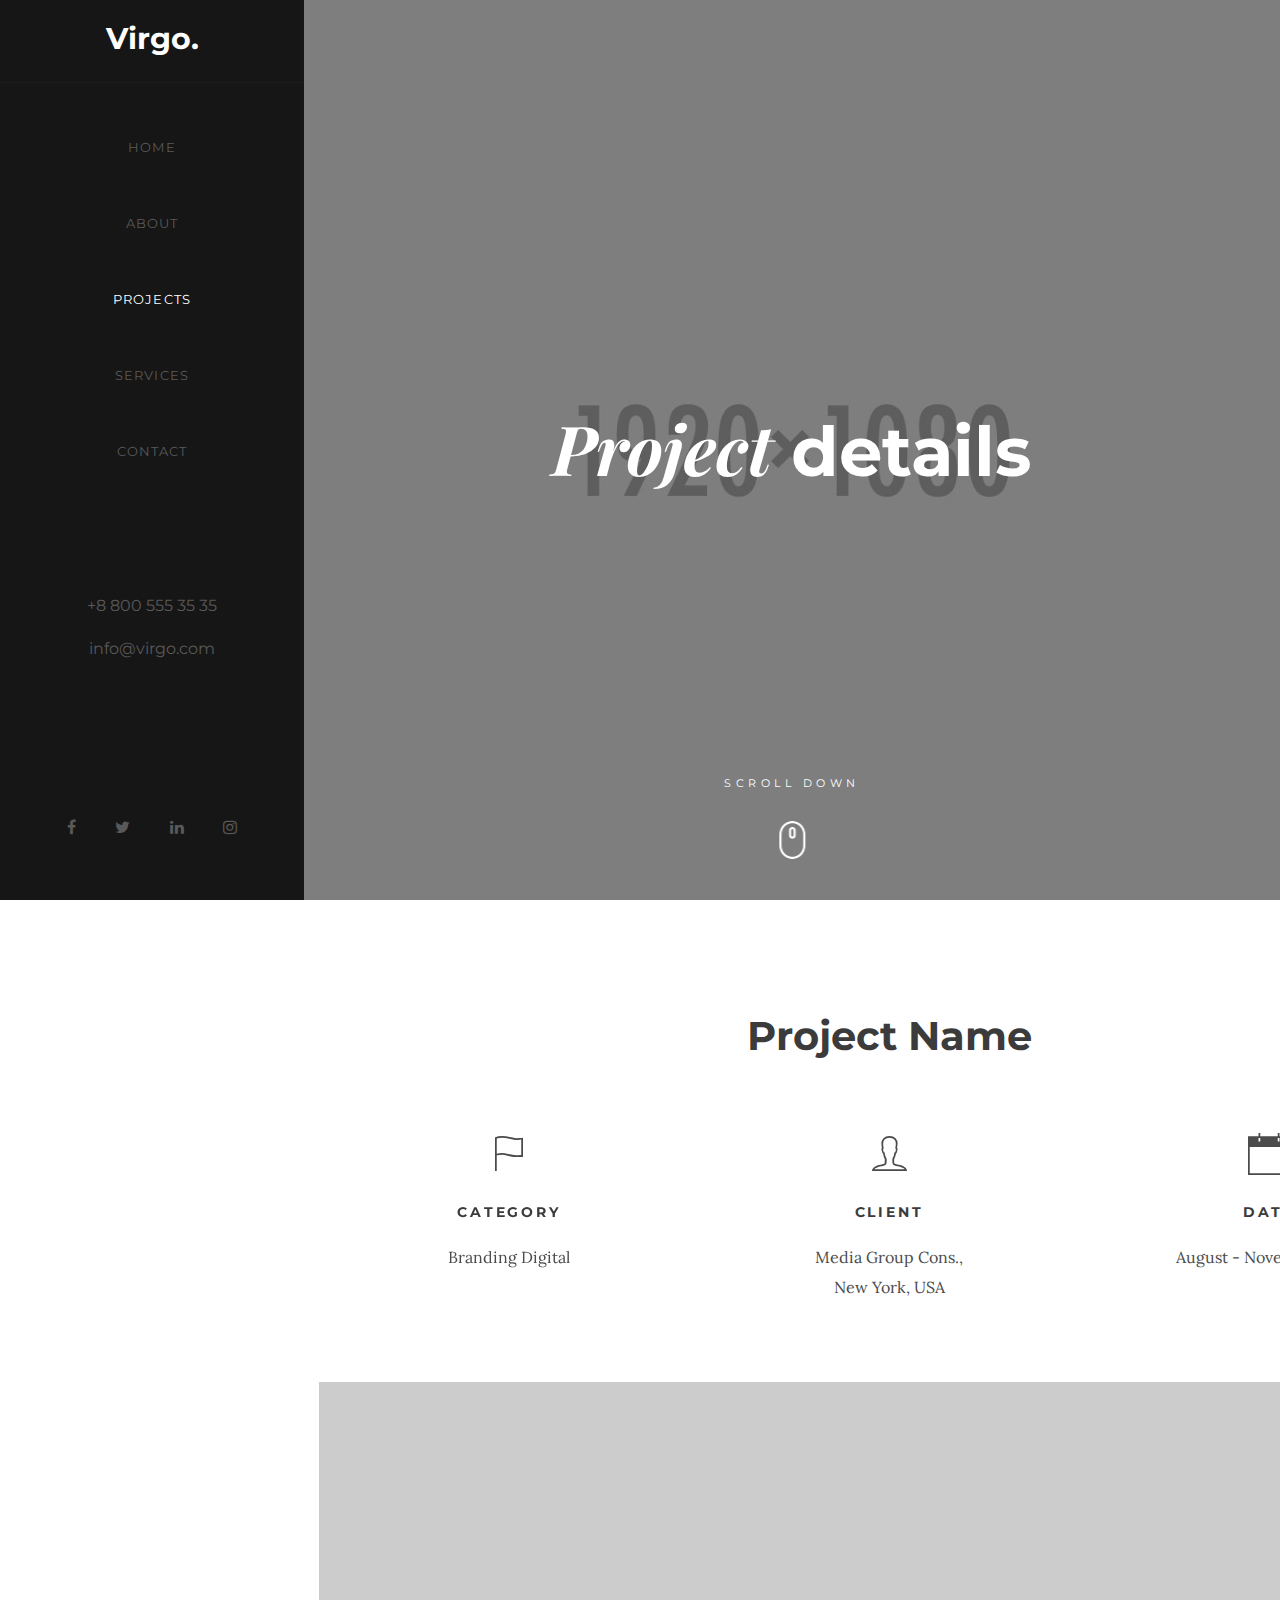
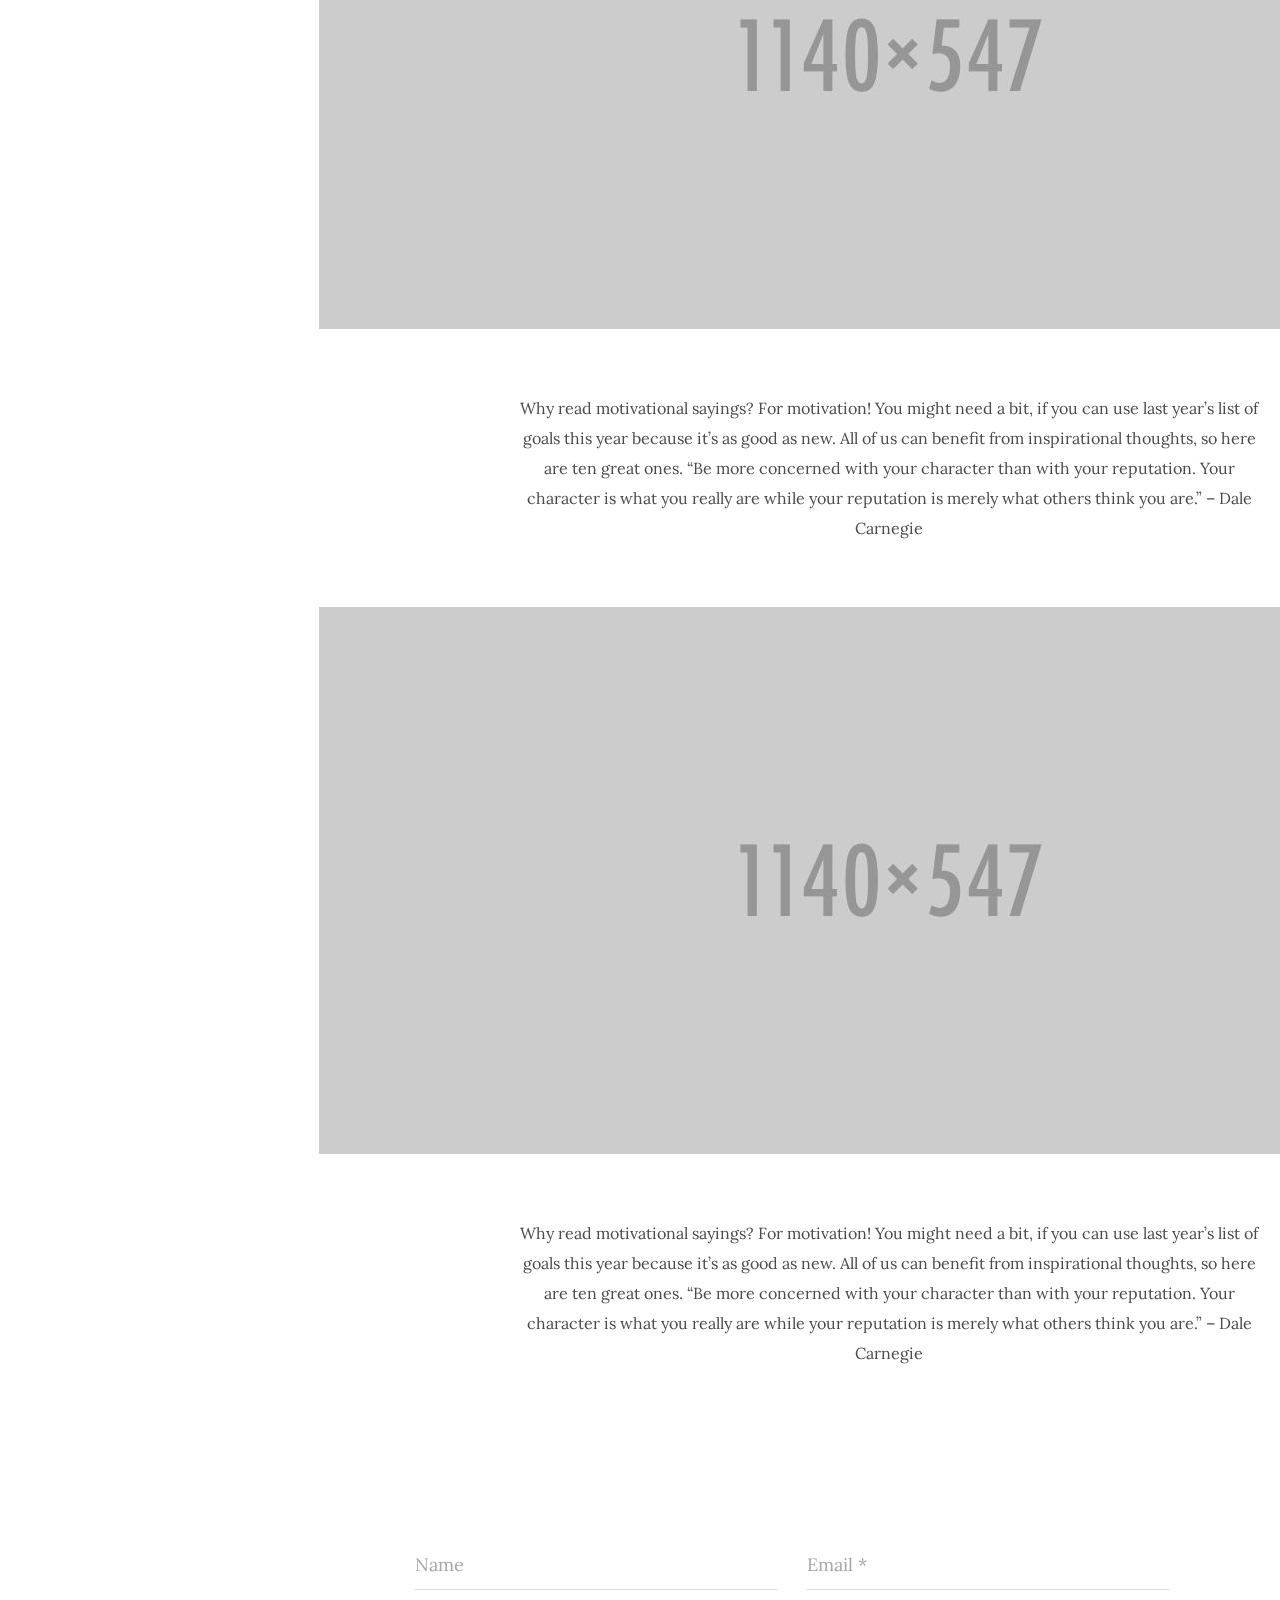
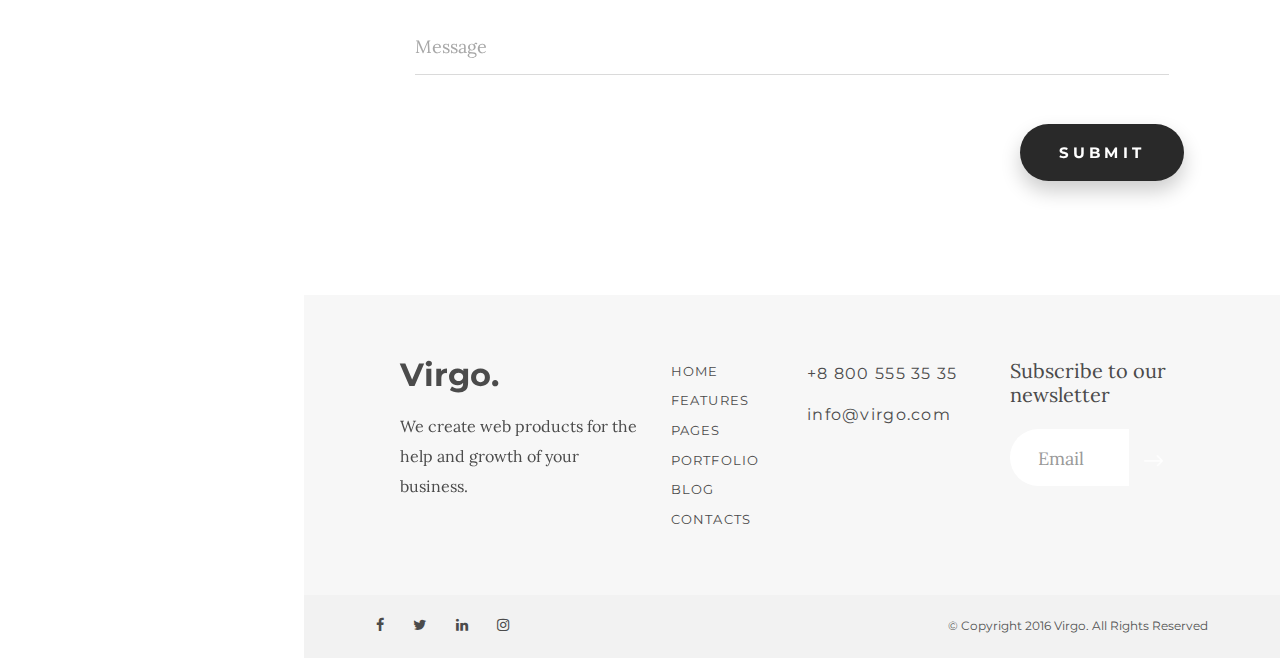
<file: freelance-project.html>
<!DOCTYPE HTML>
<html lang="en">
<head>
<meta  charset="utf-8">
<meta name="viewport" content="width=device-width, initial-scale=1">
<title>Virgo. - Multipurpose HTML Template</title> 

<!-- Favicons -->
<link rel="shortcut icon" href="favicon.png">
<link rel="apple-touch-icon" href="apple-touch-icon.png">
<link rel="apple-touch-icon" sizes="72x72" href="apple-touch-icon-72x72.png">
<link rel="apple-touch-icon" sizes="114x114" href="apple-touch-icon-114x114.png">

<!-- Styles -->
<link href="https://fonts.googleapis.com/css?family=Lora:400,400i,700,700i|Montserrat:400,700|Playfair+Display:400,400i,700,700i&amp;subset=cyrillic" rel="stylesheet">
<link href="css/style.css" rel="stylesheet" media="screen">
<link href="css/freelance.css" rel="stylesheet" media="screen">
</head>
<body>
  
    <!-- Loader -->

    
<div class="loader">
  <div class="spinner">
    <div class="double-bounce1"></div>
    <div class="double-bounce2"></div>
  </div>
</div>

    <!-- Header -->

    <header class="navbar navbar-dark hidden-md hidden-lg">
      <div>

        <a href="#" class="brand js-target-scroll">
          Virgo.
        </a>

        <!-- Navbar Collapse -->

        <button type="button" class="navbar-toggle collapsed" data-toggle="collapse" data-target="#nav-collapse">
          <span class="sr-only">Toggle navigation</span>
          <span class="icon-bar"></span>
          <span class="icon-bar"></span>
          <span class="icon-bar"></span>
        </button>
        
        <ul class="social-list">
          <li><a href="" class="fa fa-facebook"></a></li>
          <li><a href="" class="fa fa-twitter"></a></li>
          <li><a href="" class="fa fa-linkedin"></a></li>
          <li><a href="" class="fa fa-instagram"></a></li>
        </ul>

        <!-- Navigation Mobile -->

        <nav class="nav-mobile hidden-md hidden-lg">
          <div class="collapse navbar-collapse" id="nav-collapse"> 
            <ul class="nav-mobile-list">
              <li>
               <a href="home-freelance.html">Home</a>
              </li>
              <li>
                <a href="freelance-about.html">About</a>
              </li>
              <li class="active">
                <a href="freelance-projects.html">Projects</a>
              </li>  
              <li>
                <a href="freelance-services.html">Services</a>
              </li>
              <li>
                <a href="freelance-contact.html">Contact</a>
              </li>
            </ul>
          </div>
        </nav> 
        </div>
      
    </header>

    <header class="visible-md visible-lg navbar-left">
      <div class="brand-panel">
        <a href="#" class="brand js-target-scroll">
          Virgo.
        </a>
      </div>

      <!-- Navigation Desctop -->

      <nav class="nav-desctop hidden-xs hidden-sm">
        <ul class="nav-desctop-list">
          <li>
             <a href="home-freelance.html">Home</a>
            </li>
            <li>
              <a href="freelance-about.html">About</a>
            </li>
            <li class="active">
              <a href="freelance-projects.html">Projects</a>
            </li>  
            <li>
              <a href="freelance-services.html">Services</a>
            </li>
            <li>
              <a href="freelance-contact.html">Contact</a>
            </li>
        </ul>
      </nav>
      
      <div class="address-panel hidden-xs hidden-sm">
        <address><a href="tel:+8 800 555 35 35">+8 800 555 35 35</a></address>
        <address><a href="mailto:info@virgo.com">info@virgo.com</a></address>
      </div>
      <ul class="social-list">
        <li><a href="" class="fa fa-facebook"></a></li>
        <li><a href="" class="fa fa-twitter"></a></li>
        <li><a href="" class="fa fa-linkedin"></a></li>
        <li><a href="" class="fa fa-instagram"></a></li>
      </ul> 
    </header>
    
    <!-- Home -->
    
    <main class="main main-full main-freelance" data-stellar-background-ratio="0.8">
      <div class="container-fluid">
        <div class="opener">
          <h1><i>Project</i> details</h1>
        </div>
      </div>
      <div class="mouse-helper">
        <span>Scroll Down</span>
        <i class="icon ion-mouse"></i>
      </div>
    </main>

    <div class="content"> 

      <!-- Portfolio -->
      
      <section id="project-detail" class="project-details-info">
        <div class="container">
          <div class="row">
            <header class="text-center col-md-8 col-md-offset-2">
              <h2 class="section-title">Project Name</h2>
            </header>
          </div>
          <div class="portfolio-meta">
            <div class="col-sm-4 col-meta">
              <i class="icon ion-ios-flag-outline"></i>
              <h5>category</h5>
              <span>Branding Digital</span>
            </div>
            <div class="col-sm-4 col-meta">
              <i class="icon ion-ios-person-outline"></i>
              <h5>Client</h5>
              <span>Media Group Cons.,<br>New York, USA</span>
            </div>
            <div class="col-sm-4 col-meta">
              <i class="icon ion-ios-calendar-outline"></i>
              <h5>Date</h5>
              <span>August - November, 2016</span>
            </div>
          </div>
        </div>
      </section>

      <section class="container"><div class="showcase-item-thumbnail"><img alt="" src="img/portfolio/1-1140x547.jpg"></div></div>
      <section class="section-sm text-center">
        <div class="container">
          <div class="row">
            <div class="col-md-8 col-md-offset-2">
            Why read motivational sayings? For motivation! You might need a bit, if you can use last year’s list of goals this year because it’s as good as new. All of us can benefit from inspirational thoughts, so here are ten great ones.
            “Be more concerned with your character than with your reputation. Your character is what you really are while your reputation is merely what others think you are.” – Dale Carnegie
            </div>
          </div>
        </div>
      </section>
      <div class="container"><div class="showcase-item-thumbnail"><img alt="" src="img/portfolio/2-1140x547.jpg"></div></div>
      <section class="section-sm text-center">
        <div class="container">
          <div class="row">
            <div class="col-md-8 col-md-offset-2">
            Why read motivational sayings? For motivation! You might need a bit, if you can use last year’s list of goals this year because it’s as good as new. All of us can benefit from inspirational thoughts, so here are ten great ones.
            “Be more concerned with your character than with your reputation. Your character is what you really are while your reputation is merely what others think you are.” – Dale Carnegie
            </div>
          </div>
        </div>
      </section>

      <!-- Contact Form -->

      <section class="section">
        <div class="container-fluid">
          <form class="js-ajax-form" novalidate="novalidate">
            <div class="col-sm-6 form-group">
                <input type="text" name="name" placeholder="Name">
            </div>
             <div class="col-sm-6 form-group">
                <input type="email" name="email" required="" placeholder="Email *">
              </div>
            <div class="col-sm-12 form-group">
                <textarea rows="3" name="message" placeholder="Message"></textarea>
            </div>
            <div class="text-right">
              <button type="submit" class="btn btn-dark">Submit</button>
            </div>
          </form>
        </div>
      </section>

      <footer id="footer" class="footer footer-2 bg-light">     
        <div class="container-fluid">
          <div class="row-base row">
            <div class="brand-info col-base col-md-6 col-lg-4">
              <a href="#top" class="brand js-target-scroll">
                Virgo.
              </a>
              <p>We create web products for the help and growth of your business.</p>
            </div>
            <div class="col-base col-md-6 col-lg-2">
              <ul class="nav-bottom">
                <li><a href="">Home</a></li>
                <li><a href="">Features</a></li>
                <li><a href="">Pages</a></li>
                <li><a href="">Portfolio</a></li>
                <li><a href="">Blog</a></li>
                <li><a href="">Contacts</a></li>
              </ul>
            </div>
            <div class="col-contacts col-base col-md-6 col-lg-3">
              <a href="tel:88005553535" class="phone">+8 800 555 35 35</a><br>
              <a href="mailto:info@virgo.com" class="email">info@virgo.com</a>
            </div>
            <div class="col-subscribe col-base col-md-6 col-lg-3">
              <div class="subscribe-title">Subscribe to our newsletter</div>
              <form class="subscribe-form js-subscribe-form">
                <div class="input-group">
                  <input id="mc-email" type="email" class="input-round form-control" placeholder="Email">
                  <span class="input-group-btn">
                    <button class="btn btn-dark" type="submit"><span class="arrow-right"></span></button>
                  </span>
                </div>
                <label class="mc-label" for="mc-email" id="mc-notification"></label>
              </form>
            </div>
          </div>
        </div>
        <div class="footer-bottom">
          <div class="container-fluid">
              <div class="copyrights">
              © Copyright 2016 Virgo. All Rights Reserved
              </div>
              <ul class="social-list">
                <li><a href="" class="fa fa-facebook"></a></li>
                <li><a href="" class="fa fa-twitter"></a></li>
                <li><a href="" class="fa fa-linkedin"></a></li>
                <li><a href="" class="fa fa-instagram"></a></li>
              </ul>  
          </div>
        </div>
      </footer>
    </div>

    <!-- Modals -->

  <div id="request" class="modal fade" role="dialog">
    <div class="modal-dialog">
        <div class="modal-content">
          <div class="modal-header">
            <span class="close" data-dismiss="modal" aria-label="Close">&times;</span>
            <h2 class="modal-title">Get start</h2>
            <p class="modal-info">Leave your contacts and our managers<br> will contact you soon.</p>
          </div>
          <div class="modal-body">
            <form class="form-request js-ajax-form">
              <div class="form-group">
                  <input type="text" name="name" placeholder="Name">
              </div>
               <div class="form-group">
                  <input type="email" name="email" required placeholder="Email *">
                </div>
              <div class="form-group">
                  <textarea rows="3" name="message" placeholder="Message"></textarea>
              </div>
              <div class="modal-footer">
                <button type="submit" class="btn btn-block">Get start</button>
              </div>
            </form>
          </div>
        </div>
    </div>
  </div>

  <!-- Modals success -->

  <div id="success" class="modal modal-message fade" role="dialog">
    <div class="modal-dialog">
        <div class="modal-content">
          <div class="modal-header">
            <span class="close" data-dismiss="modal" aria-label="Close"><span aria-hidden="true">&times;</span></span>
            <h2 class="modal-title">Thank you</h2>
            <p class="modal-subtitle">Your message is successfully sent...</p>
          </div>
        </div>
    </div>
  </div>

  <!-- Modals error -->

  <div id="error" class="modal modal-message fade" role="dialog">
    <div class="modal-dialog">
        <div class="modal-content">
          <div class="modal-header">
            <span class="close" data-dismiss="modal" aria-label="Close"><span aria-hidden="true">&times;</span></span>
             <h2 class="modal-title">Sorry</h2>
            <p class="modal-subtitle"> Something went wrong </p>
          </div>
        </div>
    </div>
  </div>

<!-- SCRIPTS -->

<script src="js/jquery.min.js"></script>
<script src="js/bootstrap.min.js"></script>
<script src="js/smoothscroll.js"></script>
<script src="js/jquery.validate.min.js"></script>
<script src="js/wow.min.js"></script>
<script src="js/jquery.ajaxchimp.min.js"></script>
<script src="js/jquery.stellar.min.js"></script>
<script src="js/jquery.magnific-popup.js"></script>
<script src="js/owl.carousel.min.js"></script>
<script src="js/isotope.pkgd.min.js"></script>
<script src="js/imagesloaded.pkgd.js"></script>

<!-- SLIDER REVOLUTION -->
<script src="js/rev-slider/jquery.themepunch.tools.min.js"></script>
<script src="js/rev-slider/jquery.themepunch.revolution.min.js"></script>

<!-- SLIDER REVOLUTION 5x EXTENSIONS   -->
<script src="js/rev-slider/revolution.extension.actions.min.js"></script>
<script src="js/rev-slider/revolution.extension.carousel.min.js"></script>
<script src="js/rev-slider/revolution.extension.kenburn.min.js"></script>
<script src="js/rev-slider/revolution.extension.layeranimation.min.js"></script>
<script src="js/rev-slider/revolution.extension.migration.min.js"></script>
<script src="js/rev-slider/revolution.extension.navigation.min.js"></script>
<script src="js/rev-slider/revolution.extension.parallax.min.js"></script>
<script src="js/rev-slider/revolution.extension.slideanims.min.js"></script>
<script src="js/rev-slider/revolution.extension.video.min.js"></script>
<script src="js/interface.js"></script> 
</body>
</html>
</file>
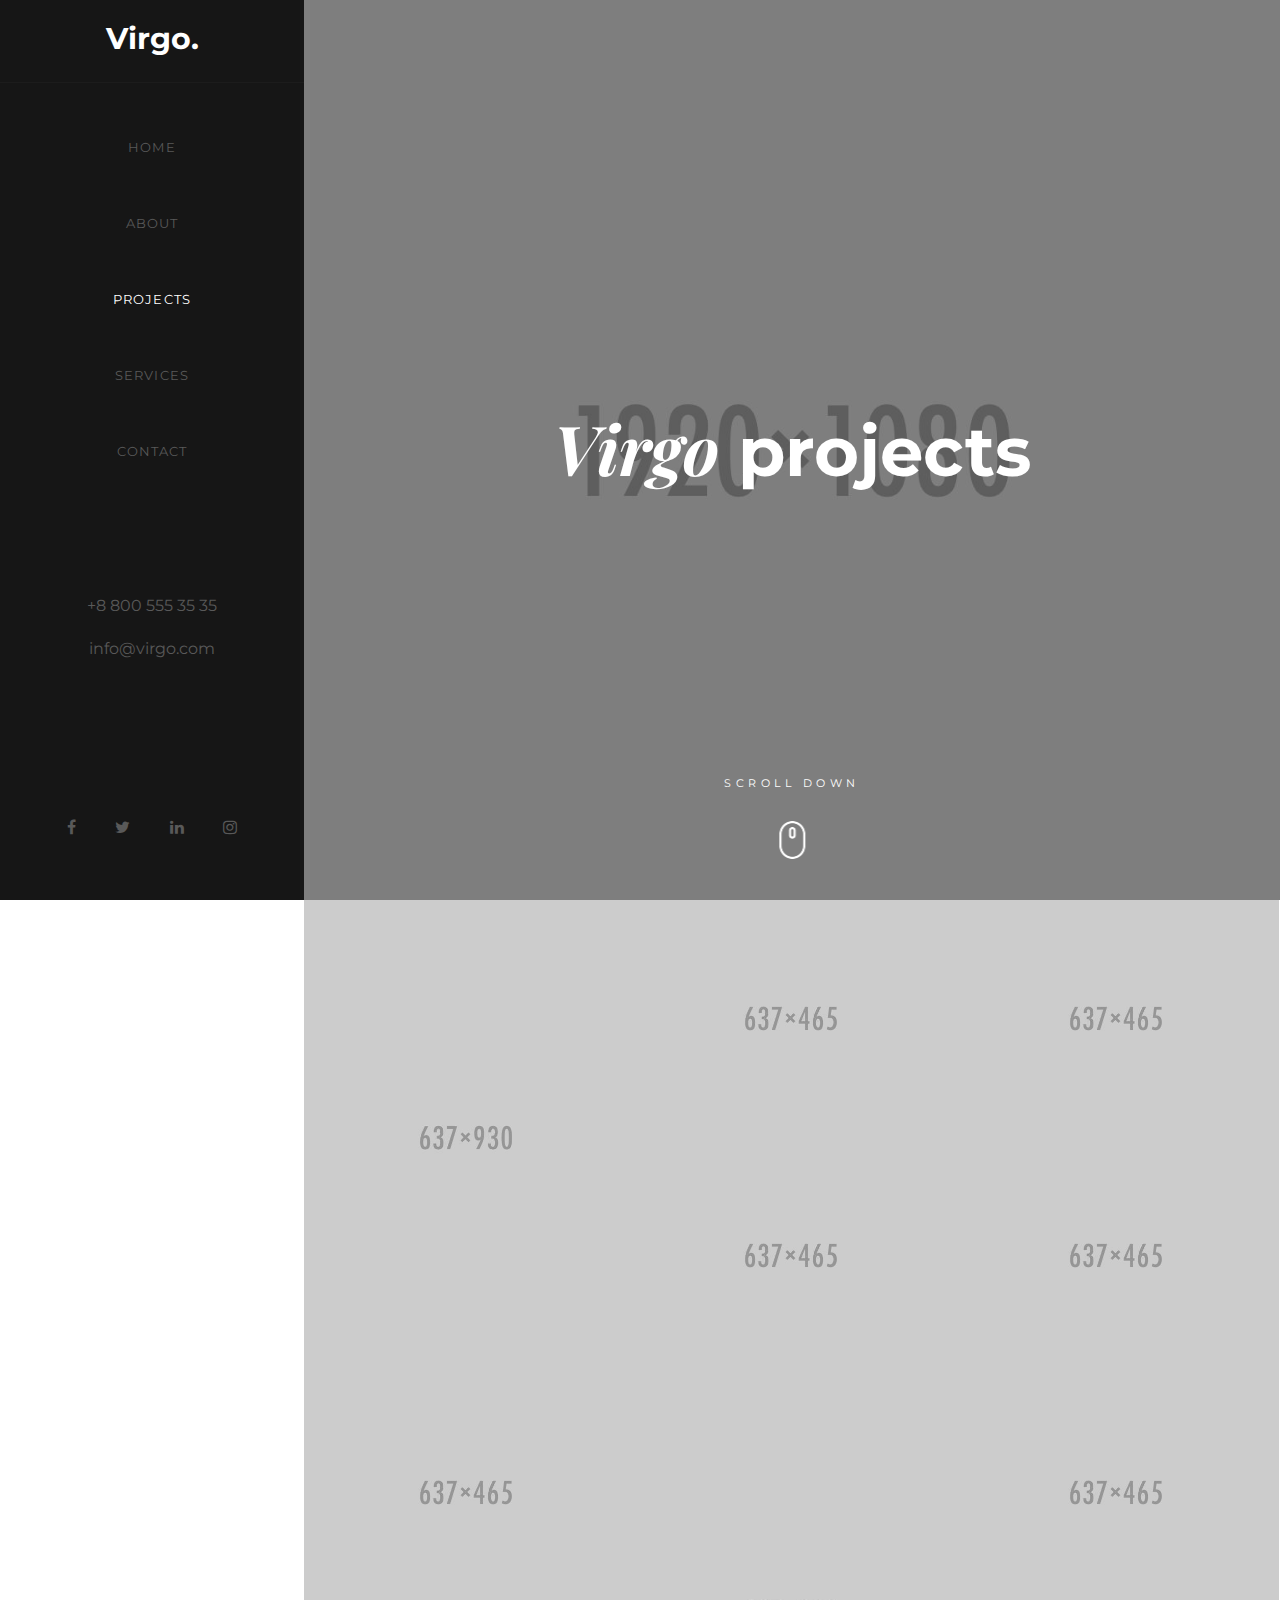
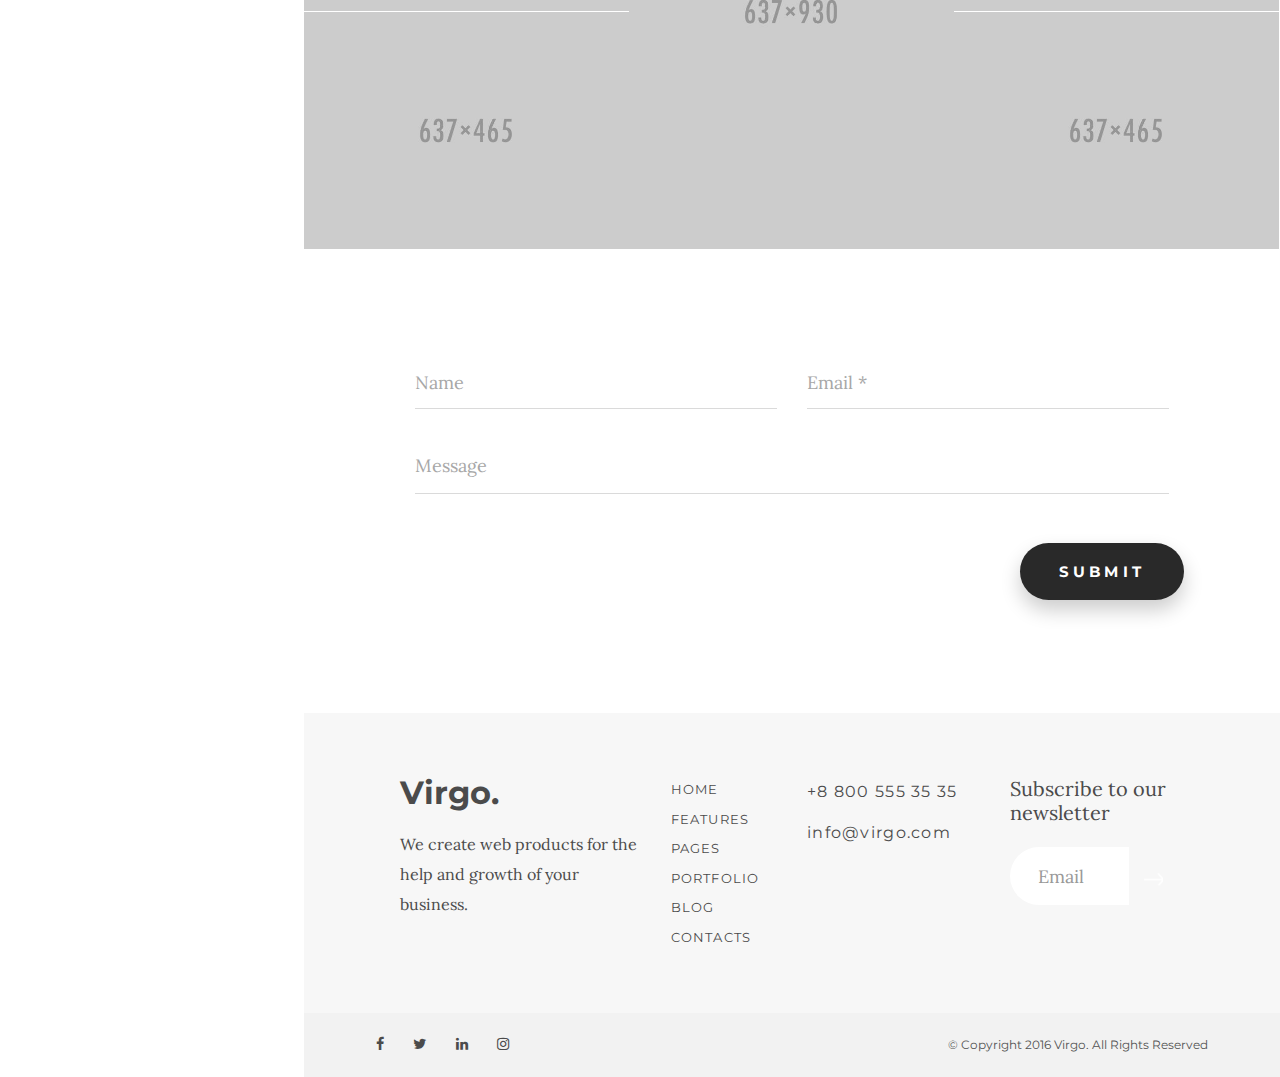
<file: freelance-projects.html>
<!DOCTYPE HTML>
<html lang="en">
<head>
<meta  charset="utf-8">
<meta name="viewport" content="width=device-width, initial-scale=1">
<title>Virgo. - Multipurpose HTML Template</title> 

<!-- Favicons -->
<link rel="shortcut icon" href="favicon.png">
<link rel="apple-touch-icon" href="apple-touch-icon.png">
<link rel="apple-touch-icon" sizes="72x72" href="apple-touch-icon-72x72.png">
<link rel="apple-touch-icon" sizes="114x114" href="apple-touch-icon-114x114.png">

<!-- Styles -->
<link href="https://fonts.googleapis.com/css?family=Lora:400,400i,700,700i|Montserrat:400,700|Playfair+Display:400,400i,700,700i&amp;subset=cyrillic" rel="stylesheet">
<link href="css/style.css" rel="stylesheet" media="screen">
<link href="css/freelance.css" rel="stylesheet" media="screen">
</head>
<body>
  
    <!-- Loader -->

    
<div class="loader">
  <div class="spinner">
    <div class="double-bounce1"></div>
    <div class="double-bounce2"></div>
  </div>
</div>

    <!-- Header -->

    <header class="navbar navbar-dark hidden-md hidden-lg">
      <div>

        <a href="#" class="brand js-target-scroll">
          Virgo.
        </a>

        <!-- Navbar Collapse -->

        <button type="button" class="navbar-toggle collapsed" data-toggle="collapse" data-target="#nav-collapse">
          <span class="sr-only">Toggle navigation</span>
          <span class="icon-bar"></span>
          <span class="icon-bar"></span>
          <span class="icon-bar"></span>
        </button>
        
        <ul class="social-list">
          <li><a href="" class="fa fa-facebook"></a></li>
          <li><a href="" class="fa fa-twitter"></a></li>
          <li><a href="" class="fa fa-linkedin"></a></li>
          <li><a href="" class="fa fa-instagram"></a></li>
        </ul>

        <!-- Navigation Mobile -->

        <nav class="nav-mobile hidden-md hidden-lg">
          <div class="collapse navbar-collapse" id="nav-collapse"> 
            <ul class="nav-mobile-list">
              <li>
               <a href="home-freelance.html">Home</a>
              </li>
              <li>
                <a href="freelance-about.html">About</a>
              </li>
              <li class="active">
                <a href="freelance-projects.html">Projects</a>
              </li>  
              <li>
                <a href="freelance-services.html">Services</a>
              </li>
              <li>
                <a href="freelance-contact.html">Contact</a>
              </li>
            </ul>
          </div>
        </nav> 
        </div>
      
    </header>

    <header class="visible-md visible-lg navbar-left">
      <div class="brand-panel">
        <a href="#" class="brand js-target-scroll">
          Virgo.
        </a>
      </div>

      <!-- Navigation Desctop -->

      <nav class="nav-desctop hidden-xs hidden-sm">
        <ul class="nav-desctop-list">
          <li>
           <a href="home-freelance.html">Home</a>
          </li>
          <li>
            <a href="freelance-about.html">About</a>
          </li>
          <li class="active">
            <a href="freelance-projects.html">Projects</a>
          </li>  
          <li>
            <a href="freelance-services.html">Services</a>
          </li>
          <li>
            <a href="freelance-contact.html">Contact</a>
          </li>
        </ul>
      </nav>
      
      <div class="address-panel hidden-xs hidden-sm">
        <address><a href="tel:+8 800 555 35 35">+8 800 555 35 35</a></address>
        <address><a href="mailto:info@virgo.com">info@virgo.com</a></address>
      </div>
      <ul class="social-list">
        <li><a href="" class="fa fa-facebook"></a></li>
        <li><a href="" class="fa fa-twitter"></a></li>
        <li><a href="" class="fa fa-linkedin"></a></li>
        <li><a href="" class="fa fa-instagram"></a></li>
      </ul> 
    </header>
    
    <!-- Home -->
    
    <main class="main main-full main-freelance" data-stellar-background-ratio="0.8">
      <div class="container-fluid">
        <div class="opener">
          <h1><i>Virgo</i> projects</h1>
        </div>
      </div>
      <div class="mouse-helper">
        <span>Scroll Down</span>
        <i class="icon ion-mouse"></i>
      </div>
    </main>

    <div class="content"> 

      <!-- Portfolio -->

      <section id="projects" class="porftolio">
        <div class="isotope js-gallery">
          <div class="isotope-item digital">
            <a class="link" href="freelance-project.html#project-detail" title="Stationery Design">
              <figure class="showcase-item">
                <div class="showcase-item-thumbnail"><img alt="" src="img/portfolio/1-637x930.jpg"></div>
                <figcaption class="showcase-item-hover dark">
                  <div class="showcase-item-info">
                    <div class="showcase-item-category">Branding</div>
                    <div class="showcase-item-title">Stationery Design</div>
                  </div>
                </figcaption>
              </figure>
            </a>
          </div>
          <div class="isotope-item branding">
            <a class="link"  href="freelance-project.html#project-detail" title="Stationery Design">
              <figure class="showcase-item">
                <div class="showcase-item-thumbnail"><img alt="" src="img/portfolio/1-637x465.jpg"></div>
                <figcaption class="showcase-item-hover dark">
                  <div class="showcase-item-info">
                    <div class="showcase-item-category">Branding</div>
                    <div class="showcase-item-title">Stationery Design</div>
                  </div>
                </figcaption>
              </figure>
            </a>
          </div>  
          <div class="isotope-item marketing">
            <a class="link"  href="freelance-project.html#project-detail" title="Stationery Design">
              <figure class="showcase-item">
                <div class="showcase-item-thumbnail"><img alt="" src="img/portfolio/2-637x465.jpg"></div>
                <figcaption class="showcase-item-hover dark">
                  <div class="showcase-item-info">
                    <div class="showcase-item-category">Branding</div>
                    <div class="showcase-item-title">Stationery Design</div>
                  </div>
                </figcaption>
              </figure>
            </a>
          </div>
          <div class="isotope-item video">
            <a class="link"  href="freelance-project.html#project-detail" title="Stationery Design">
              <figure class="showcase-item">
                <div class="showcase-item-thumbnail"><img alt="" src="img/portfolio/3-637x465.jpg"></div>
                <figcaption class="showcase-item-hover dark">
                  <div class="showcase-item-info">
                    <div class="showcase-item-category">Branding</div>
                    <div class="showcase-item-title">Stationery Design</div>
                  </div>
                </figcaption>
              </figure>
            </a>
          </div>
          <div class="isotope-item photo">
            <a class="link" href="freelance-project.html#project-detail" title="Stationery Design">
              <figure class="showcase-item">
                <div class="showcase-item-thumbnail"><img alt="" src="img/portfolio/4-637x465.jpg"></div>
                <figcaption class="showcase-item-hover dark">
                  <div class="showcase-item-info">
                    <div class="showcase-item-category">Branding</div>
                    <div class="showcase-item-title">Stationery Design</div>
                  </div>
                </figcaption>
              </figure>
            </a>
          </div> 
          <div class="isotope-item digital">
            <a class="link" href="freelance-project.html#project-detail" title="Stationery Design">
              <figure class="showcase-item">
                <div class="showcase-item-thumbnail"><img alt="" src="img/portfolio/1-637x930.jpg"></div>
                <figcaption class="showcase-item-hover dark">
                  <div class="showcase-item-info">
                    <div class="showcase-item-category">Branding</div>
                    <div class="showcase-item-title">Stationery Design</div>
                  </div>
                </figcaption>
              </figure>
            </a>
          </div>
          <div class="isotope-item branding">
            <a class="link"  href="freelance-project.html#project-detail" title="Stationery Design">
              <figure class="showcase-item">
                <div class="showcase-item-thumbnail"><img alt="" src="img/portfolio/1-637x465.jpg"></div>
                <figcaption class="showcase-item-hover dark">
                  <div class="showcase-item-info">
                    <div class="showcase-item-category">Branding</div>
                    <div class="showcase-item-title">Stationery Design</div>
                  </div>
                </figcaption>
              </figure>
            </a>
          </div>  
          <div class="isotope-item marketing">
            <a class="link"  href="freelance-project.html#project-detail" title="Stationery Design">
              <figure class="showcase-item">
                <div class="showcase-item-thumbnail"><img alt="" src="img/portfolio/2-637x465.jpg"></div>
                <figcaption class="showcase-item-hover dark">
                  <div class="showcase-item-info">
                    <div class="showcase-item-category">Branding</div>
                    <div class="showcase-item-title">Stationery Design</div>
                  </div>
                </figcaption>
              </figure>
            </a>
          </div>
          <div class="isotope-item video">
            <a class="link"  href="freelance-project.html#project-detail" title="Stationery Design">
              <figure class="showcase-item">
                <div class="showcase-item-thumbnail"><img alt="" src="img/portfolio/3-637x465.jpg"></div>
                <figcaption class="showcase-item-hover dark">
                  <div class="showcase-item-info">
                    <div class="showcase-item-category">Branding</div>
                    <div class="showcase-item-title">Stationery Design</div>
                  </div>
                </figcaption>
              </figure>
            </a>
          </div>
          <div class="isotope-item photo">
            <a class="link" href="freelance-project.html#project-detail" title="Stationery Design">
              <figure class="showcase-item">
                <div class="showcase-item-thumbnail"><img alt="" src="img/portfolio/4-637x465.jpg"></div>
                <figcaption class="showcase-item-hover dark">
                  <div class="showcase-item-info">
                    <div class="showcase-item-category">Branding</div>
                    <div class="showcase-item-title">Stationery Design</div>
                  </div>
                </figcaption>
              </figure>
            </a>
          </div> 
        </div>
      </section>

      <!-- Contact Form -->

      <section class="section">
        <div class="container-fluid">
          <form class="js-ajax-form" novalidate="novalidate">
            <div class="col-sm-6 form-group">
                <input type="text" name="name" placeholder="Name">
            </div>
             <div class="col-sm-6 form-group">
                <input type="email" name="email" required="" placeholder="Email *">
              </div>
            <div class="col-sm-12 form-group">
                <textarea rows="3" name="message" placeholder="Message"></textarea>
            </div>
            <div class="text-right">
              <button type="submit" class="btn btn-dark">Submit</button>
            </div>
          </form>
        </div>
      </section>

      <!-- Footer -->

      <footer id="footer" class="footer footer-2 bg-light">     
        <div class="container-fluid">
          <div class="row-base row">
            <div class="brand-info col-base col-md-6 col-lg-4">
              <a href="#top" class="brand js-target-scroll">
                Virgo.
              </a>
              <p>We create web products for the help and growth of your business.</p>
            </div>
            <div class="col-base col-md-6 col-lg-2">
              <ul class="nav-bottom">
                <li><a href="">Home</a></li>
                <li><a href="">Features</a></li>
                <li><a href="">Pages</a></li>
                <li><a href="">Portfolio</a></li>
                <li><a href="">Blog</a></li>
                <li><a href="">Contacts</a></li>
              </ul>
            </div>
            <div class="col-contacts col-base col-md-6 col-lg-3">
              <a href="tel:88005553535" class="phone">+8 800 555 35 35</a><br>
              <a href="mailto:info@virgo.com" class="email">info@virgo.com</a>
            </div>
            <div class="col-subscribe col-base col-md-6 col-lg-3">
              <div class="subscribe-title">Subscribe to our newsletter</div>
              <form class="subscribe-form js-subscribe-form">
                <div class="input-group">
                  <input id="mc-email" type="email" class="input-round form-control" placeholder="Email">
                  <span class="input-group-btn">
                    <button class="btn btn-dark" type="submit"><span class="arrow-right"></span></button>
                  </span>
                </div>
                <label class="mc-label" for="mc-email" id="mc-notification"></label>
              </form>
            </div>
          </div>
        </div>
        <div class="footer-bottom">
          <div class="container-fluid">
              <div class="copyrights">
              © Copyright 2016 Virgo. All Rights Reserved
              </div>
              <ul class="social-list">
                <li><a href="" class="fa fa-facebook"></a></li>
                <li><a href="" class="fa fa-twitter"></a></li>
                <li><a href="" class="fa fa-linkedin"></a></li>
                <li><a href="" class="fa fa-instagram"></a></li>
              </ul>  
          </div>
        </div>
      </footer>
    </div>

    <!-- Modals -->

  <div id="request" class="modal fade" role="dialog">
    <div class="modal-dialog">
        <div class="modal-content">
          <div class="modal-header">
            <span class="close" data-dismiss="modal" aria-label="Close">&times;</span>
            <h2 class="modal-title">Get start</h2>
            <p class="modal-info">Leave your contacts and our managers<br> will contact you soon.</p>
          </div>
          <div class="modal-body">
            <form class="form-request js-ajax-form">
              <div class="form-group">
                  <input type="text" name="name" placeholder="Name">
              </div>
               <div class="form-group">
                  <input type="email" name="email" required placeholder="Email *">
                </div>
              <div class="form-group">
                  <textarea rows="3" name="message" placeholder="Message"></textarea>
              </div>
              <div class="modal-footer">
                <button type="submit" class="btn btn-block">Get start</button>
              </div>
            </form>
          </div>
        </div>
    </div>
  </div>

  <!-- Modals success -->

  <div id="success" class="modal modal-message fade" role="dialog">
    <div class="modal-dialog">
        <div class="modal-content">
          <div class="modal-header">
            <span class="close" data-dismiss="modal" aria-label="Close"><span aria-hidden="true">&times;</span></span>
            <h2 class="modal-title">Thank you</h2>
            <p class="modal-subtitle">Your message is successfully sent...</p>
          </div>
        </div>
    </div>
  </div>

  <!-- Modals error -->

  <div id="error" class="modal modal-message fade" role="dialog">
    <div class="modal-dialog">
        <div class="modal-content">
          <div class="modal-header">
            <span class="close" data-dismiss="modal" aria-label="Close"><span aria-hidden="true">&times;</span></span>
             <h2 class="modal-title">Sorry</h2>
            <p class="modal-subtitle"> Something went wrong </p>
          </div>
        </div>
    </div>
  </div>

<!-- SCRIPTS -->

<script src="js/jquery.min.js"></script>
<script src="js/bootstrap.min.js"></script>
<script src="js/smoothscroll.js"></script>
<script src="js/jquery.validate.min.js"></script>
<script src="js/wow.min.js"></script>
<script src="js/jquery.ajaxchimp.min.js"></script>
<script src="js/jquery.stellar.min.js"></script>
<script src="js/jquery.magnific-popup.js"></script>
<script src="js/owl.carousel.min.js"></script>
<script src="js/isotope.pkgd.min.js"></script>
<script src="js/imagesloaded.pkgd.js"></script>

<!-- SLIDER REVOLUTION -->
<script src="js/rev-slider/jquery.themepunch.tools.min.js"></script>
<script src="js/rev-slider/jquery.themepunch.revolution.min.js"></script>

<!-- SLIDER REVOLUTION 5x EXTENSIONS   -->
<script src="js/rev-slider/revolution.extension.actions.min.js"></script>
<script src="js/rev-slider/revolution.extension.carousel.min.js"></script>
<script src="js/rev-slider/revolution.extension.kenburn.min.js"></script>
<script src="js/rev-slider/revolution.extension.layeranimation.min.js"></script>
<script src="js/rev-slider/revolution.extension.migration.min.js"></script>
<script src="js/rev-slider/revolution.extension.navigation.min.js"></script>
<script src="js/rev-slider/revolution.extension.parallax.min.js"></script>
<script src="js/rev-slider/revolution.extension.slideanims.min.js"></script>
<script src="js/rev-slider/revolution.extension.video.min.js"></script>
<script src="js/interface.js"></script> 
</body>
</html>
</file>
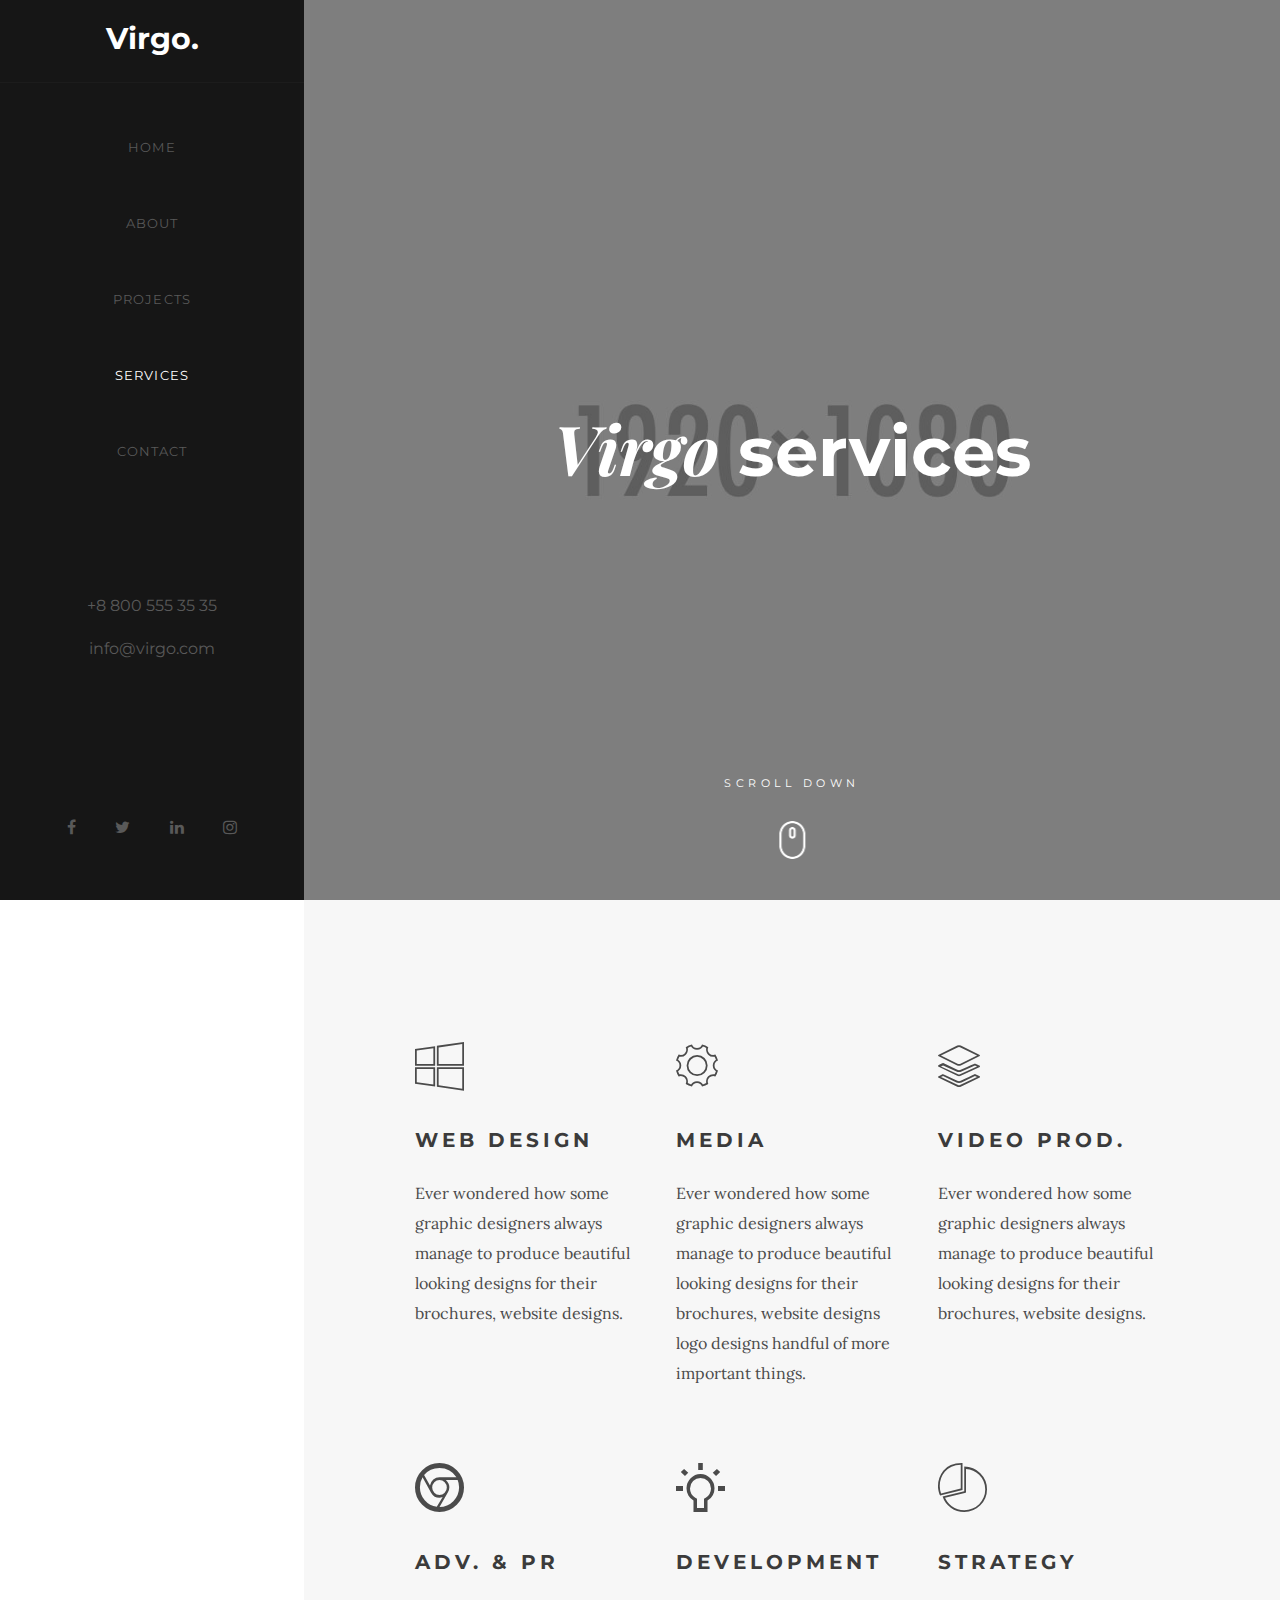
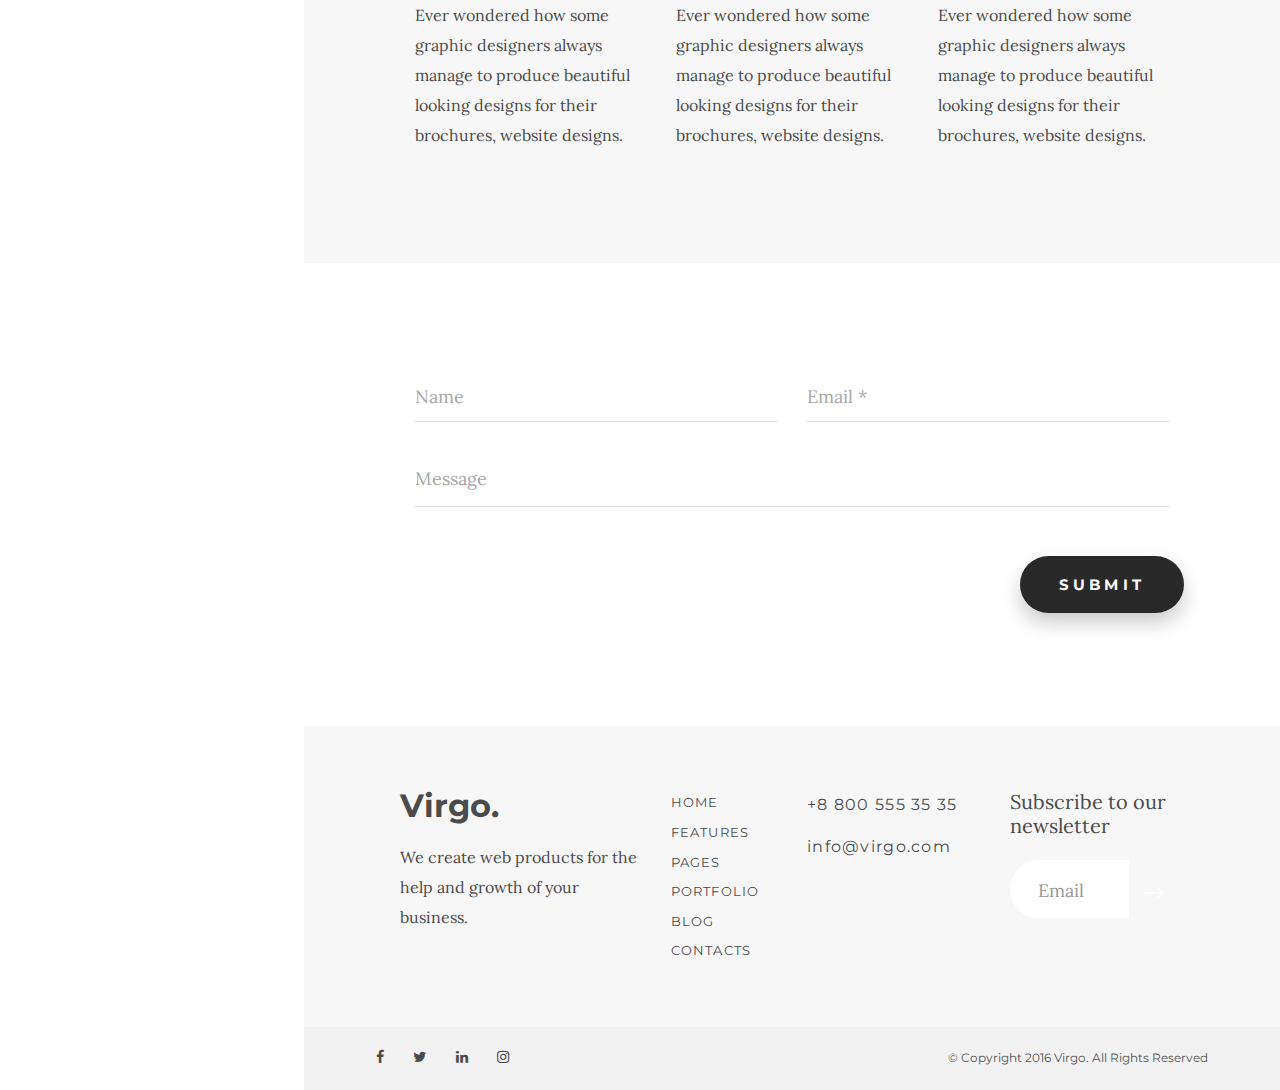
<file: freelance-services.html>
<!DOCTYPE HTML>
<html lang="en">
<head>
<meta  charset="utf-8">
<meta name="viewport" content="width=device-width, initial-scale=1">
<title>Virgo. - Multipurpose HTML Template</title> 

<!-- Favicons -->
<link rel="shortcut icon" href="favicon.png">
<link rel="apple-touch-icon" href="apple-touch-icon.png">
<link rel="apple-touch-icon" sizes="72x72" href="apple-touch-icon-72x72.png">
<link rel="apple-touch-icon" sizes="114x114" href="apple-touch-icon-114x114.png">

<!-- Styles -->
<link href="https://fonts.googleapis.com/css?family=Lora:400,400i,700,700i|Montserrat:400,700|Playfair+Display:400,400i,700,700i&amp;subset=cyrillic" rel="stylesheet">
<link href="css/style.css" rel="stylesheet" media="screen">
<link href="css/freelance.css" rel="stylesheet" media="screen">
</head>
<body">
  
    <!-- Loader -->

    
<div class="loader">
  <div class="spinner">
    <div class="double-bounce1"></div>
    <div class="double-bounce2"></div>
  </div>
</div>

    <!-- Header -->

    <header class="navbar navbar-dark hidden-md hidden-lg">
      <div>

        <a href="#" class="brand js-target-scroll">
          Virgo.
        </a>

        <!-- Navbar Collapse -->

        <button type="button" class="navbar-toggle collapsed" data-toggle="collapse" data-target="#nav-collapse">
          <span class="sr-only">Toggle navigation</span>
          <span class="icon-bar"></span>
          <span class="icon-bar"></span>
          <span class="icon-bar"></span>
        </button>
        
        <ul class="social-list">
          <li><a href="" class="fa fa-facebook"></a></li>
          <li><a href="" class="fa fa-twitter"></a></li>
          <li><a href="" class="fa fa-linkedin"></a></li>
          <li><a href="" class="fa fa-instagram"></a></li>
        </ul>

        <!-- Navigation Mobile -->

        <nav class="nav-mobile hidden-md hidden-lg">
          <div class="collapse navbar-collapse" id="nav-collapse"> 
            <ul class="nav-mobile-list">
              <li>
               <a href="home-freelance.html">Home</a>
              </li>
              <li>
                <a href="freelance-about.html">About</a>
              </li>
              <li>
                <a href="freelance-projects.html">Projects</a>
              </li>  
              <li class="active">
                <a href="freelance-services.html">Services</a>
              </li>
              <li>
                <a href="freelance-contact.html">Contact</a>
              </li>
            </ul>
          </div>
        </nav> 
        </div>
      
    </header>

    <header class="visible-md visible-lg navbar-left">
      <div class="brand-panel">
        <a href="#" class="brand js-target-scroll">
          Virgo.
        </a>
      </div>

      <!-- Navigation Desctop -->

      <nav class="nav-desctop hidden-xs hidden-sm">
        <ul class="nav-desctop-list">
          <li>
           <a href="home-freelance.html">Home</a>
          </li>
          <li>
            <a href="freelance-about.html">About</a>
          </li>
          <li>
            <a href="freelance-projects.html">Projects</a>
          </li>  
          <li class="active">
            <a href="freelance-services.html">Services</a>
          </li>
          <li>
            <a href="freelance-contact.html">Contact</a>
          </li>
        </ul>
      </nav>
      
      <div class="address-panel hidden-xs hidden-sm">
        <address><a href="tel:+8 800 555 35 35">+8 800 555 35 35</a></address>
        <address><a href="mailto:info@virgo.com">info@virgo.com</a></address>
      </div>
      <ul class="social-list">
        <li><a href="" class="fa fa-facebook"></a></li>
        <li><a href="" class="fa fa-twitter"></a></li>
        <li><a href="" class="fa fa-linkedin"></a></li>
        <li><a href="" class="fa fa-instagram"></a></li>
      </ul> 
    </header>
    
    <!-- Home -->
    
    <main class="main main-full main-freelance" data-stellar-background-ratio="0.8">
      <div class="container-fluid">
        <div class="opener">
          <h1><i>Virgo</i> services</h1>
        </div>
      </div>
      <div class="mouse-helper">
        <span>Scroll Down</span>
        <i class="icon ion-mouse"></i>
      </div>
    </main>

    <div class="content"> 

      <!-- Services -->

      <section id="services" class="features section bg-light">
        <div class="container-fluid">
          <div class="row-base">
            <div class="col-base col-feature col-md-6 col-lg-4">
              <i class="icon ion-social-windows-outline"></i>
              <h4>Web design</h4>
              <p>Ever wondered how some graphic designers always manage to produce beautiful looking designs for their brochures, website designs.</p>
            </div>
            <div class="col-base col-feature col-md-6 col-lg-4">
              <i class="icon ion-ios-gear-outline"></i>
              <h4>Media</h4>
              <p>Ever wondered how some graphic designers always manage to produce beautiful looking designs for their brochures, website designs 
                logo designs handful of more important things.</p>
            </div>
            <div class="clearfix visible-md"></div>
            <div class="col-base col-feature col-md-6 col-lg-4">
              <i class="icon ion-social-buffer-outline"></i>
              <h4>Video prod.</h4>
              <p>Ever wondered how some graphic designers always manage to produce beautiful looking designs for their brochures, website designs.</p>
            </div>
            <div class="clearfix visible-lg"></div>
            <div class="col-base col-feature col-md-6 col-lg-4">
              <i class="icon ion-social-chrome-outline"></i>
              <h4>Adv. & PR</h4>
              <p>Ever wondered how some graphic designers always manage to produce beautiful looking designs for their brochures, website designs.</p>
            </div>
            <div class="clearfix visible-md"></div>
            <div class="col-base col-feature col-md-6 col-lg-4">
              <i class="icon ion-android-bulb"></i>
              <h4>Development</h4>
              <p>Ever wondered how some graphic designers always manage to produce beautiful looking designs for their brochures, website designs.</p>
            </div>
            <div class="col-base col-feature col-md-6 col-lg-4">
              <i class="icon ion-ios-pie-outline"></i>
              <h4>Strategy</h4>
              <p>Ever wondered how some graphic designers always manage to produce beautiful looking designs for their brochures, website designs.</p>
            </div>
          </div>
        </div>
      </section>

      <!-- Contact Form -->

      <section class="section">
        <div class="container-fluid">
          <form class="js-ajax-form" novalidate="novalidate">
            <div class="col-sm-6 form-group">
                <input type="text" name="name" placeholder="Name">
            </div>
             <div class="col-sm-6 form-group">
                <input type="email" name="email" required="" placeholder="Email *">
              </div>
            <div class="col-sm-12 form-group">
                <textarea rows="3" name="message" placeholder="Message"></textarea>
            </div>
            <div class="text-right">
              <button type="submit" class="btn btn-dark">Submit</button>
            </div>
          </form>
        </div>
      </section>

      <!-- Footer -->

      <footer id="footer" class="footer footer-2 bg-light">     
        <div class="container-fluid">
          <div class="row-base row">
            <div class="brand-info col-base col-md-6 col-lg-4">
              <a href="#top" class="brand js-target-scroll">
                Virgo.
              </a>
              <p>We create web products for the help and growth of your business.</p>
            </div>
            <div class="col-base col-md-6 col-lg-2">
              <ul class="nav-bottom">
                <li><a href="">Home</a></li>
                <li><a href="">Features</a></li>
                <li><a href="">Pages</a></li>
                <li><a href="">Portfolio</a></li>
                <li><a href="">Blog</a></li>
                <li><a href="">Contacts</a></li>
              </ul>
            </div>
            <div class="col-contacts col-base col-md-6 col-lg-3">
              <a href="tel:88005553535" class="phone">+8 800 555 35 35</a><br>
              <a href="mailto:info@virgo.com" class="email">info@virgo.com</a>
            </div>
            <div class="col-subscribe col-base col-md-6 col-lg-3">
              <div class="subscribe-title">Subscribe to our newsletter</div>
              <form class="subscribe-form js-subscribe-form">
                <div class="input-group">
                  <input id="mc-email" type="email" class="input-round form-control" placeholder="Email">
                  <span class="input-group-btn">
                    <button class="btn btn-dark" type="submit"><span class="arrow-right"></span></button>
                  </span>
                </div>
                <label class="mc-label" for="mc-email" id="mc-notification"></label>
              </form>
            </div>
          </div>
        </div>
        <div class="footer-bottom">
          <div class="container-fluid">
              <div class="copyrights">
              © Copyright 2016 Virgo. All Rights Reserved
              </div>
              <ul class="social-list">
                <li><a href="" class="fa fa-facebook"></a></li>
                <li><a href="" class="fa fa-twitter"></a></li>
                <li><a href="" class="fa fa-linkedin"></a></li>
                <li><a href="" class="fa fa-instagram"></a></li>
              </ul>  
          </div>
        </div>
      </footer>
    </div>

    <!-- Modals -->

  <div id="request" class="modal fade" role="dialog">
    <div class="modal-dialog">
        <div class="modal-content">
          <div class="modal-header">
            <span class="close" data-dismiss="modal" aria-label="Close">&times;</span>
            <h2 class="modal-title">Get start</h2>
            <p class="modal-info">Leave your contacts and our managers<br> will contact you soon.</p>
          </div>
          <div class="modal-body">
            <form class="form-request js-ajax-form">
              <div class="form-group">
                  <input type="text" name="name" placeholder="Name">
              </div>
               <div class="form-group">
                  <input type="email" name="email" required placeholder="Email *">
                </div>
              <div class="form-group">
                  <textarea rows="3" name="message" placeholder="Message"></textarea>
              </div>
              <div class="modal-footer">
                <button type="submit" class="btn btn-block">Get start</button>
              </div>
            </form>
          </div>
        </div>
    </div>
  </div>

  <!-- Modals success -->

  <div id="success" class="modal modal-message fade" role="dialog">
    <div class="modal-dialog">
        <div class="modal-content">
          <div class="modal-header">
            <span class="close" data-dismiss="modal" aria-label="Close"><span aria-hidden="true">&times;</span></span>
            <h2 class="modal-title">Thank you</h2>
            <p class="modal-subtitle">Your message is successfully sent...</p>
          </div>
        </div>
    </div>
  </div>

  <!-- Modals error -->

  <div id="error" class="modal modal-message fade" role="dialog">
    <div class="modal-dialog">
        <div class="modal-content">
          <div class="modal-header">
            <span class="close" data-dismiss="modal" aria-label="Close"><span aria-hidden="true">&times;</span></span>
             <h2 class="modal-title">Sorry</h2>
            <p class="modal-subtitle"> Something went wrong </p>
          </div>
        </div>
    </div>
  </div>

<!-- SCRIPTS -->

<script src="js/jquery.min.js"></script>
<script src="js/bootstrap.min.js"></script>
<script src="js/smoothscroll.js"></script>
<script src="js/jquery.validate.min.js"></script>
<script src="js/wow.min.js"></script>
<script src="js/jquery.ajaxchimp.min.js"></script>
<script src="js/jquery.stellar.min.js"></script>
<script src="js/jquery.magnific-popup.js"></script>
<script src="js/owl.carousel.min.js"></script>
<script src="js/isotope.pkgd.min.js"></script>
<script src="js/imagesloaded.pkgd.js"></script>

<!-- SLIDER REVOLUTION -->
<script src="js/rev-slider/jquery.themepunch.tools.min.js"></script>
<script src="js/rev-slider/jquery.themepunch.revolution.min.js"></script>

<!-- SLIDER REVOLUTION 5x EXTENSIONS   -->
<script src="js/rev-slider/revolution.extension.actions.min.js"></script>
<script src="js/rev-slider/revolution.extension.carousel.min.js"></script>
<script src="js/rev-slider/revolution.extension.kenburn.min.js"></script>
<script src="js/rev-slider/revolution.extension.layeranimation.min.js"></script>
<script src="js/rev-slider/revolution.extension.migration.min.js"></script>
<script src="js/rev-slider/revolution.extension.navigation.min.js"></script>
<script src="js/rev-slider/revolution.extension.parallax.min.js"></script>
<script src="js/rev-slider/revolution.extension.slideanims.min.js"></script>
<script src="js/rev-slider/revolution.extension.video.min.js"></script>
<script src="js/interface.js"></script> 
</body>
</html>
</file>
<file: css/style.css>
/* ------------------------------------------------------------------------------

  Template Name: Virgo. 
  Description: Virgo. - Multipurpose HTML Template
  Author: Murren
  Author URI: http://themeforest.net/user/murren20
  Version: 1.0
  
  1.  Global

      1.1 General
      1.2 Typography
      1.3 Fields
      1.4 Buttons
      1.5 Icons
      1.6 Loader
      1.7 Content styles

  2.  Header 

      2.1 Navbar
      2.2 Nav Desctop
      2.3 Nav Mobile
      2.4 Navbar Affix
      2.5 Navbar Dark
      2.6 Navbar Left
      

  3.  Main

      3.1 Slider

  4.  About

      4.1 Video Section
      4.2 Statistics

  5.  Portfolio

      5.1 Magnific popup
      5.2 Portfolio Details
      
  6.  Events
  7.  Features 
  8.  Services
  9.  Blog

      9.1 Blog Single Post
      9.2 Widgets
      9.3 Widget Search
      9.5 Widget Tags

  10.  Team
  11. Clients
  12. Banner
  13. Contacts
  14. Coming Soon
  15. 404 page
  16. Footer
  17. Modals
  18. Responsive styles

      18.1 Min width: 768px
      18.2 Min width 992px
      18.3 Min width 1200px 

    
    
/*-------------------------------------------------------------------------------
 1. Global
-------------------------------------------------------------------------------*/



/* 1.1 General */



@import url('bootstrap.min.css');
@import url('font-awesome.min.css');
@import url('ionicons.min.css');
@import url('animate.css');
@import url('hover.css');
@import url('magnific-popup.css');
@import url('owl.carousel.css');
@import url('owl.transitions.css');
@import url('settings.css');
@import url('layers.css');
@import url('navigation.css');


html{
  font-size: 80%;
  -webkit-font-smoothing: antialiased;
}

body{
  font-family: 'Lora', serif;
  font-size: 1em;
  line-height: 1.875;
  color: #4b4b4b;
  overflow-x:hidden;
 
}

::-webkit-scrollbar{
  width: 8px;
  height: 8px;
}

::-webkit-scrollbar-thumb {
  cursor: pointer;
  background: #6534ff;
}

::selection{
  background-color:#6534ff;
  color:#fff;
}

-webkit-::selection{
    background-color:#6534ff;
    color:#fff;
}

::-moz-selection{
    background-color:#6534ff;
    color:#fff;
}



/* 1.2 Typography */



h1,
.h1{ 
  font-family: 'Montserrat', sans-serif;
  font-weight: 700;
  font-size: 4.3em;
  line-height: 1.2;
  color: #3b3b3b;
  margin:0;
}

h1 i,
.h1 i{
  display: inline-block;
  font-family: 'Playfair Display', serif;
}

h2,
.h2{ 
  font-family: 'Montserrat', sans-serif;
  font-weight: 700;
  font-size: 2.5em;
  color: #3b3b3b;
  margin:0.5em 0;
}

h3,
.h3{
  font-family: 'Montserrat', sans-serif;
  font-size: 1.875em;
  line-height: 1.5;
  font-weight: 700;
  color: #3b3b3b;
}

h4,
.h4{
  font-family: 'Montserrat', sans-serif;
  font-size: 1.25em;
  line-height: 1.35;
  font-weight: 700;
  color: #3b3b3b;
  letter-spacing: 0.2em;
  text-transform: uppercase;
  margin:1.3em 0;
}

h5,
.h5{
  font-family: 'Montserrat', sans-serif;
  font-size: 0.875em;
  line-height: 1.35;
  font-weight: 700;
  color: #3b3b3b;
  letter-spacing: 0.2em;
  text-transform: uppercase;
  margin:1.4em 0;
}

h6,
.h6{
  font-family: 'Montserrat', sans-serif;
  font-size: 0.75em;
  line-height: 1.35;
  font-weight: 400;
  color: #3b3b3b;
  letter-spacing: 0.2em;
  text-transform: uppercase;
  margin:1.4em 0;
}

h1 a,
.h1 a,
h2 a,
.h2 a,
h3 a,
.h3 a,
h4 a,
.h4 a{
  color:inherit;
}

h1 a:hover,
.h1 a:hover,
h2 a:hover,
.h2 a:hover,
h3 a:hover,
.h3 a:hover,
h4 a:hover,
.h4 a:hover{
  text-decoration: none;
}

p{
  margin-bottom: 2em;
}

ul{
  list-style: none;
  padding-left: 0;
}

a {
  color:#6534ff;
  -webkit-transition: color .3s ease-out;
       -o-transition: color .3s ease-out;
          transition: color .3s ease-out;
}

a:hover,
a:focus {
  color:#6534ff;
  outline: none;
}


a:focus{
  text-decoration: none;
}


/* 1.3 Fields */



input[type='text'],
input[type='address'],
input[type='url'],
input[type='password'],
input[type='email'],
input[type="search"],
input[type="tel"],
textarea{
  display: inline-block;
  width:100%;
  font-size: 1.125em;
  border-radius: 0.75em;
  color: #3d3d3d;
  background-color:transparent;
  border:0;
  border-bottom: 1px solid #dadada;
  border-radius: 0;
  padding:0em 0 0.3em 0;
  height:2.5em;
  -webkit-box-shadow:none;
          box-shadow:none;
      -webkit-appearance: none;
  -webkit-transition: all .15s;
       -o-transition: all .15s;
          transition: all .15s;
}

textarea{
  resize:none;
  -webkit-transition: all .3s;
       -o-transition: all .3s;
          transition: all .3s;
}

input[type='text']:focus,
input[type='address']:focus,
input[type='url']:focus,
input[type='password']:focus,
input[type='email']:focus,
input[type="search"]:focus,
input[type="tel"]:focus,
textarea:focus{
  border-color: #6534ff;
  border-right-width: 0;
  outline: 0;
}

textarea:focus{
  height:7em;
}

input::-moz-placeholder {
  color: #8a8a8a;
  opacity: 1;
}

input:-ms-input-placeholder {
  color: #a7a7a7;
}

input::-webkit-input-placeholder {
  color: #a7a7a7;
}

textarea::-moz-placeholder{
  color: #a7a7a7;
  opacity: 1;
}

textarea:-ms-input-placeholder {
  color: #a7a7a7;
}

textarea::-webkit-input-placeholder {
  color: #a7a7a7;
}


input.input-round{
  border-radius: 30px;
  background-color: #fff;
  padding:0.3em 1.5em 0.2em 1.5em;
  height: 3.2em;
  border:1px solid transparent;
}

input.input-round:focus{
  border-color: #6534ff;
}

textarea.input-round{
  height: 7.9em;
  padding-top:1.1em;
  resize:none;
}

.input-group-btn{
  font-size:inherit;
}


.input-group .btn{
  position: relative;
  width:3.75em;
  border-radius: 0 30px 30px 0;
  height: 100%;
  padding: 0;
  -webkit-box-shadow:none;
  box-shadow:none;
}

.input-group .btn .arrow-right{
  top:50%;
  left: 0;
  margin: 0 0 0 1.1em;
  -webkit-transform: translateY(-50%)
  -o-transform: translateY(-50%);
  transform: translateY(-50%);
}

.input-group .btn .arrow-right:before{
  width: 1.28125em;
  height: 0.75em;
  opacity: 1;
  margin:0;
}

.form-group{
  margin-bottom: 2.5em;
}

.mc-label .fa{
  font-size: 1.2em;
  margin-right: 0.2em;
  color:#5e31e9;
}

input.error{
  border-color: #6534ff;
}

.mc-label,
label.error{
  font-size: 0.8em;
  font-weight: 400;
  margin: 0.5em 0 0 0;
  font-style: italic;
  color: #747474;
}


.wobble-error{
  -webkit-animation: hvr-wobble-horizontal 1s ease-in-out 0s 1 normal;
           animation: hvr-wobble-horizontal 1s ease-in-out 0s 1 normal;
}



/* 1.4 Buttons */



.btn{
  font-family: 'Montserrat', sans-serif;
  font-weight: 700;
  color:#fff;
  letter-spacing: 0.28em;
  font-size: 0.93em;
  position: relative;
  display: inline-block;
  border:0;
  border-radius: 30px;
  padding: 1.2em 2.6em 1.2em;
  height: 3.8em;
  font-size: 0.9375em;
  text-transform: uppercase;
  text-decoration: none;
  box-shadow:0 10px 20px rgba(101,52,255,0.3);
  background-color:#6534ff;
  -webkit-transition: all .3s ease-out!important;
          transition: all .3s ease-out!important;
}

.btn:hover,
.btn:focus{
  background-color:#7549ff;
  color: #fff;
  -webkit-box-shadow:none;
  box-shadow: none;
  outline: none!important;
}

.btn.btn-trans{     
  box-shadow:0 10px 20px rgba(0,0,0,0.2);    
  background-color:rgba(255,255,255,0.2);
}

.btn.btn-trans:hover{
  background-color: #7549ff;
}

.btn.btn-trans-2{     
  box-shadow:0 10px 20px rgba(0,0,0,0.2);    
  background-color:rgba(255,255,255,0.1);
}

.btn.btn-trans-2:hover{
  background-color: #7549ff;
}

.btn-violet{
  box-shadow:0 10px 20px rgba(0,0,0,0.2);
  background-color:#7549ff;
}

.btn-gray{
  background-color:#4b4b4b;
}

.btn-white{
  background-color: #fff;
  box-shadow:0 10px 20px rgba(0,0,0,0.2);
  color:#3d3d3d;
}

.btn-dark{
  background-color:#292929;
  box-shadow:0 10px 20px rgba(0,0,0,0.2);
}

.btn-blue{
  background-color:#59d5f0;
  box-shadow:0 10px 20px rgba(0,0,0,0.2);
}

.btn-brown{
  background-color:#c5a47e;
   box-shadow:0 10px 20px rgba(197,164,126,0.3);
}


.btn-light{
  background-color:rgba(255,255,255,0.1);
  box-shadow:0 10px 20px rgba(0,0,0,0.2);
}



/* 1.5 Icons */



.icon{
  display: inline-block;
  font-size: 3.5em;
}

.icon-home-video{
  position:relative;
  display: inline-block;
  width: 8em;
  height: 8em;
  line-height: 8em;
  border:3px solid #6534ff;
  border-radius: 50%;
  margin-top: 5em;
  text-align: center;
  -webkit-transition: all 0.3s;
  -o-transition: all 0.3s;
  transition: all 0.3s;
}

.icon-home-video .ion-ios-play{
  font-size: 2.2em;
  margin-left: 0.2em;
  -webkit-transition: all 0.3s;
  -o-transition: all 0.3s;
  transition: all 0.3s;
}

.icon-home-video:hover{
  background-color: #6534ff;
}

.icon-home-video:hover .ion-ios-play{
  color: #fff;
}

.icon-home-video.v2{
  margin-top: 2em;
  width: 5.5em;
  height: 5.5em;
  line-height: 5.5em;
}

.icon-home-video.v2 .ion-ios-play{
  font-size: 1.8em;
}



/* 1.6 Loader */



.loader{
  position: fixed;
  overflow: hidden;
  z-index: 100;
  left: 0;
  top: 0;
  width: 100%;
  height: 100%;
  background:#fff;
  color:#4b4b4b;
  text-align: center;
}

.spinner {
  position: absolute;
  top: 50%;
  left: 50%;
  width: 50px;
  height: 50px;
  -webkit-transform: translate(-50%, -50%);
  -moz-transform: translate(-50%, -50%);
  -ms-transform: translate(-50%, -50%);
  -o-transform: translate(-50%, -50%);
  transform: translate(-50%, -50%);
}

.double-bounce1, .double-bounce2 {
  width: 100%;
  height: 100%;
  border-radius: 50%;
  background-color: #6534ff;
  opacity: 0.6;
  position: absolute;
  top: 0;
  left: 0;
  -webkit-animation: sk-bounce 2.0s infinite ease-in-out;
  animation: sk-bounce 2.0s infinite ease-in-out;
}

.double-bounce2 {
  -webkit-animation-delay: -1.0s;
  animation-delay: -1.0s;
}

@-webkit-keyframes sk-bounce {
  0%, 100% { -webkit-transform: scale(0.0) }
  50% { -webkit-transform: scale(1.0) }
}

@keyframes sk-bounce {
  0%, 100% { 
    transform: scale(0.0);
    -webkit-transform: scale(0.0);
  } 50% { 
    transform: scale(1.0);
    -webkit-transform: scale(1.0);
  }
}



/* 1.7 Content styles */


.row-base{
  margin-top: -3em;
}

.col-base{
  margin-top: 3em;
}

.section{
  position: relative;
  padding-top: 7.1em;
  padding-bottom: 7.1em;
}

.section-sm{
  position: relative;
  padding-top:4em;
  padding-bottom: 4em;
}

.section-title{
  position: relative;
  margin-top: 0;
}

.section-title-2{
  margin:0 0 1.3em 0;
}

.section-title-3{
  margin:0 0 0.75em 0;
}

.lead{
  font-size: 1.375em;
}

.lead-2{
  font-size:1.43em;
}

.lead-hr{
  display: inline-block;
  width: 48px;
  height: 4px;
  background-color: #6534ff;
  margin:2.2em 0;
}

.section-lead{
  font-size: 1.25em;
  margin:0;
}

.section-content{
  margin-top: 6.8em;
}

.section-content-2{
  margin-top: 4.2em;
}



/* 1.7 Helpers */



.text-primary{
  color:#6534ff;
}

.text-white{
  color:#fff;
}

.text-dark{
  color:#030203;
}

.text-muted{
  color: #9a9a9a;
}

.text-gray{
  color: #4b4b4b;
}

.bg-dark{
  background-color:#222222;
  color:#9a9a9a;
}

.bg-black{
  background-color: #1c1c1c;
}

.bg-brown{
  background-color: #c5a47e;
}

.bg-light{
  background-color: #f7f7f7;
}

.bg-violet{
  background-color: #a515cc;
}

.bg-dark-blue{
  background-color: #6534ff;
}

.bg-yellow{
  background-color: #fede5c;
}

.bg-primary{
  background-color: #6534ff;
}

.pt-0{
  padding-top: 0;
}

.pb-0{
  padding-bottom:0;
}

.pb-base{
  padding-bottom: 7.1em;
}

.pt-base{
  padding-top: 7.1em;
}



/*-------------------------------------------------------------------------------
  2. Header
-------------------------------------------------------------------------------*/



/* 2.1 Navbar */



.navbar{ 
  position: absolute;
  z-index: 2;
  left:0;
  top:0;
  width:100%;
  padding: 1.3em 15px 1.1em;
  border-radius: 0;
  border-bottom: 1px solid rgba(255,255,255,0.1);
  -webkit-transition: all 0.5s;
  -o-transition: all 0.5s;
  transition: all 0.5s;
}

.brand{
  font-family: 'Montserrat', sans-serif;
  font-size:1.875em;
  font-weight: 700;
  line-height: 1;
  color: #fff;
}

.brand:hover,
.brand:focus{
  color: #fff;
  text-decoration: none;
}

.navbar .brand{
  float: left;
  margin-left: 15px;
}

.navbar-responsive{
  padding-top: 3em;
  border-bottom: 0;
}

.navbar-responsive .navbar-toggle{
  display: block;
  margin-right: 0;
}


.navbar-responsive .brand{
  margin-left: 0;
}




.navbar .social-list{
  text-align:center;
}

.social-list{
  margin-top: 0;
  margin-bottom: 0;
}

.social-list li{
  display: inline-block;
  margin:0  1.1em;
}

.social-list li:first-child{
  margin-left:0;
}

.social-list li:last-child{
  margin-right:0;
}

.social-list li a{
  font-size: 1em;
  color:#fff;
}

.social-list li a:hover{
  text-decoration: none;
  color:#6534ff;
}



/* 2.2 Nav Desctop */



.nav-desctop-list{
  font-family: 'Montserrat', sans-serif;
  text-transform: uppercase;
  font-size: 0.81em;
  text-align: center;
  letter-spacing: 0.08em;
  margin-bottom: 0;
}

.nav-desctop-list li{
  position: relative;
  text-align: left;
  -webkit-perspective: 2000px;
  perspective: 2000px;
}

.nav-desctop-list li a {
  display: block;
  text-decoration: none;
  color: #fff;
}

.nav-desctop-list  > li{
  display: inline-block;
  margin-left: 3em;
}

.nav-desctop-list > li > a{
  color: #fff;
  margin-bottom: 1.8em;
  -webkit-transition: all 0.3s;
  -o-transition: all 0.3s;
  transition: all 0.3s;

}

.nav-desctop-list > li > a:hover,
.nav-desctop-list > .active > a{
  opacity:0.5;
}

.nav-desctop-list li ul{
  position: absolute;
  z-index: 10;
  left: 0;
  top:60%;
  visibility: hidden;
  min-width: 16em;
  padding:0.6em 0;
  opacity: 0;
  white-space: nowrap;
  background:rgba(23, 23, 23, 0.95);
  letter-spacing: 0.2em;
  -webkit-transition: all .3s ease-out;
  -moz-transition: all .3s ease-out;
  transition: all .3s ease-out;
}

.nav-desctop-list > li > ul{
  left: -3em;
  margin-top: 0;
}

.nav-desctop-list li:hover > ul{
  top:0;
  visibility: visible;
  opacity: 1;
}

.nav-desctop-list > li:hover > ul{
  top:100%;
}

.nav-desctop-list li li{
  position: relative;
  padding: 0.8em 3.2em 1em;
}

.nav-desctop-list li li a{
  position: relative;
  color: #616060;
  font-weight: 700;
  -webkit-transition: all 0.5s;
  -o-transition: all 0.5s;
  transition: all 0.5s;
}

.nav-desctop-list li li a:hover,
.nav-desctop-list li .active > a{
  color: #fff;
}

.nav-desctop-list > li > ul > li >  a:after,
.nav-desctop-list > li > ul > .active > a:after{
  content:'';
  position: absolute;
  opacity: 0;
  right:100%;
  top:50%;
  content:'';
  width:3em;
  height:2px;
  margin-right: 10px;
  background-color: #6534ff;
  -webkit-transition: all 0.5s;
  -o-transition: all 0.5s;
  transition: all 0.5s;
}


.nav-desctop-list > li > ul > li:hover > a:after,
.nav-desctop-list > li > ul > .active >  a:after{
  opacity: 1;
  margin-right:-10px;
}

.nav-desctop-list > li > ul > li:hover >  a,
.nav-desctop-list > li > ul >  .active >  a{
  padding-left:20px;
  color: #fff;
}

.nav-desctop-list li li ul{
  left:100%;
}

.nav-desctop-list li li:hover > ul{
  top:-0.6em;
}


/* 2.3 Nav Mobile */



.nav-mobile{
  clear:both;
  font-size: 1em;
}

.nav-mobile .brand{
  display: none;
  margin-left: 15px;
  font-size: 1.6em;
}

.navbar-collapse{
  border:0;
  -webkit-box-shadow:none;
  box-shadow:none;
}

.collapse{
  max-height: 90vh;
  overflow-y:auto;
}

.navbar-toggle{
  padding: 0;
  margin-top:0.3em;
  margin-bottom: 0;
  border-radius: 0;
  border:0;
}

.navbar-toggle .icon-bar{
  background-color:#fff;
  height: 2px;
  width: 30px; 
}

.navbar-toggle .icon-bar + .icon-bar{
  margin-top:5px;
}

.navbar-toggle.collapsed .icon-bar{
  background-color: #fff;
}

.nav-mobile-list{
  font-family: 'Montserrat', sans-serif;
  font-weight: 300;
  font-size: 0.8em;
  letter-spacing: 0.1em;
  text-transform: uppercase;
  padding-top:1.8em;
  margin-bottom: 0;
}

.nav-mobile-list li{
  position: relative;
  border-top:1px solid rgba(0,0,0,0.07);
}

.nav-mobile-list li a{
  display: block;
  padding: 1em 1em;
  color: #fff;
  text-decoration: none;
  color:#3d3d3d;
}

.nav-mobile-list li a .fa-angle-down{
  position: relative;
  display: inline-block;
  vertical-align: middle;
  font-size: 1.2em;
}

.nav-mobile-list li a:hover,
.nav-mobile-list li .active > a,
.nav-mobile-list .current > a{
  color: #6534ff;
}

.nav-mobile-list  .current > a .fa-angle-down{
  -webkit-transform: rotate(180deg);
  -ms-transform: rotate(180deg);
  -o-transform: rotate(180deg);
  transform: rotate(180deg);
}

.nav-mobile-list > .active > a,
.nav-mobile-list > .active > a:hover{
  background-color: #6534ff;
  color: #fff;
  -webkit-transition: none;
  -o-transition: none;
  transition: none;
}

.nav-mobile-list ul{
  display: none;
}

.nav-mobile-list ul li a{
  color: #959595;
}



/* 2.4 Navbar Affix */



.navbar.affix{
  position: fixed;
  z-index: 5;
  top:0;
  background-color: #fff;
  box-shadow: 0px 0px 60px 0px rgba(0, 0, 0, 0.07);
}

.navbar.affix{
  border-bottom: 0;
}

.navbar-responsive.affix{
  padding-top: 1.1em;
}

.navbar.affix .brand{
  color:#3d3d3d;  
}

.navbar.affix .nav-desctop-list > li > a{
  color:#3d3d3d;
}

.navbar.affix:not(.navbar-dark) .social-list li a{
  color:#3d3d3d;
}

.navbar.navbar-fixed{
  box-shadow: none;
}

.navbar.navbar-fixed .social-list li a{
  color:#3d3d3d;
}

.nav-desctop-list > li:first-child{
  margin-left: 0;
}

.navbar.affix .social-list li a:hover{
  text-decoration: none;
  color:#6534ff;
}

.navbar.affix .navbar-toggle .icon-bar{
  background-color: #6534ff;
}



/* 2.5 Navbar Dark */



.navbar-dark.affix{
  background-color:#161616;
}

.navbar-dark.affix .navbar-toggle .icon-bar{
  background-color: #fff;
}

.navbar-dark.affix .brand{
  color: #fff;
}

.navbar-dark.affix .navbar-toggle .icon-bar{
  background-color: #fff;
}

.navbar-dark.affix .nav-mobile-list li{
  border-top: 1px solid rgba(255,255,255,0.04);
}

.navbar-dark.affix .nav-mobile-list li a:hover, 
.navbar-dark.affix .nav-mobile-list li .active > a, 
.navbar-dark.affix .nav-mobile-list > .current > a{
  color: #fff;
}

.navbar-dark.affix .nav-mobile-list li a{
  color:#858585;
}


.navbar-dark.affix .nav-mobile-list > .active > a,
.navbar-dark.affix .nav-mobile-list > .active > a:hover{
  background-color: #202020;
  color:#fff;
}

.navbar-dark.affix .nav-mobile-list .active > a:hover,
.navbar-dark.affix .nav-mobile-list .current > a{
  color:#fff;
}



/* 2.6 Navbar Left */



.navbar-left{
  position: fixed;
  left:0;
  top:0;
  bottom: 0;
  width:19em;
  text-align: center;
  background-color: #161616;
  padding: 0;
  margin:0;
  overflow-y:auto;
  overflow-x:visible;
}

.navbar-left .brand-panel{
  padding: 1.5em;
  border-bottom: 1px solid #1c1c1c;
}

.navbar-left .brand{
  float:none;
}

.navbar-left .nav-desctop-list  > li{
  display: block;
  margin-left: 0;
  text-align: center;
  margin-top:4em;
}

.navbar-left .nav-desctop-list  > li > a{
  color:#595959;
  margin-bottom: 0;
}

.navbar-left .nav-desctop-list > li > a:hover, 
.navbar-left .nav-desctop-list > .active > a{
  color:#fff;
  opacity: 1;
}

.navbar-left address{
  font-family: 'Montserrat', sans-serif;
}

.navbar-left address a{
  color:#595959;
}

.navbar-left address a:hover{
  color:#6534ff;
  text-decoration: none;
}


.navbar-left .social-list{
  float: none;
  margin-bottom: 2em;
}

.navbar-left .social-list a{
  color:#595959;
}

.navbar-left .address-panel{
  padding:8.2em 0;
}



/*-------------------------------------------------------------------------------
  3. Main
-------------------------------------------------------------------------------*/



.main{
  position: relative;
  overflow: hidden;
  min-height: 420px;
  color: #fff;
  background-color: #222222;
}

.main h1{
  color: #fff;
}

.main-white{
  background-color: #fff;
}

.main-full{
  position: relative;
  text-align: center;
}

.main-full:before{
  content:'';
  position: absolute;
  z-index: 1;
  left:0;
  top:0;
  width: 100%;
  height: 100%;
  background-color: rgba(19,19,19,0.7);
}


.main-full .opener{
  position: relative;
  z-index: 1;
  height: 100vh;
  padding:13em 0 13em;
  width: 10000px;
  display:table-cell;
  vertical-align: middle;
}

.main-video:before{
  content:'';
  position: absolute;
  z-index: 1;
  left:0;
  top:0;
  width: 100%;
  height: 100%;
  background-color: rgba(0,0,0,0.4);
}

.home-video {
  position: absolute;
  top: 0;
  left: 50%;
  bottom: 0;
  min-width: 100%;
  min-height: 100%;
  -webkit-transform: translate(-50%, 0);
  -ms-transform: translate(-50%, 0);
  -o-transform: translate(-50%, 0);
  transform: translate(-50%, 0);
}

.opener{
  position: relative;
}

.opener .btn{
  margin-top: 2em;
}

.main-inner{
  text-align:center;
  padding: 17em 0 14em;
}

.main-inner:before{
  content:'';
  position: absolute;
  left:0;
  top:0;
  width: 100%;
  height: 100%;
  background-color: rgba(10,10,10,0.4);
}

.main-inner .lead{
  margin-top: 1.5em;
}

.main-about{
  background:url(../img/bg/bg-about-1.jpg) 50% 0 no-repeat;
  background-size:cover;
}

.main-about-2{
  background:url(../img/bg/bg-about-2.jpg) 50% 0 no-repeat;
  background-size:cover;
}

.main-freelance{
  background:url(../img/bg/bg-freelance.jpg) 50% 0 no-repeat;
  background-size:cover;
}

.main-freelance:before{
  background-color: rgba(10,10,10,0.4);
}

.main-agency{
  background:url(../img/bg/bg-agency.jpg) 50% 0 no-repeat;
  background-size:cover;
}

.main-startup{
  background:url(../img/bg/startup.jpg) 50% 0 no-repeat;
}

.bg-aside-1{
  background:url(../img/bg/bg-aside-1.jpg) 50% 0 no-repeat;
}

.mouse-helper{
  z-index: 1;
  text-align: center;
}

.mouse-helper .ion-mouse{
  background:url(../img/mouse.png);
  background-size:cover;
  width: 0.6635em;
  height: 0.9695em;
  margin-top: 0.7em;
}

.mouse-helper .ion-mouse:before{
  display: none;
}

.mouse-helper span{
  display: block;
  font-family: 'Montserrat', sans-serif;
  font-size: 1em;
  text-transform: uppercase;
  letter-spacing: 0.4em;
}

.mouse-helper{
  color: #fff;
  position: absolute;
  left:50%;
  bottom:3em;
  font-size: 0.7em;
  -webkit-transform: translateX(-50%);
  -ms-transform: translateX(-50%);
  -o-transform: translateX(-50%);
  transform: translateX(-50%);
}



/* 3.1 Slider */



.rev_slider{
  color: #fff;
  min-height: 320px;
}

.rev_slider .btn{
  -webkit-transition: background-color .3s ease-out!important;
          transition: background-color .3s ease-out!important;
}

.tp-caption{
  padding: 0 20px;
  text-align: center;
}

.slider-title{
  font-weight: 700;
}

.slider-text{
  text-align: center;
}

.arrow-left,
.arrow-right{
  position: absolute;
  z-index: 4;
  top: 50%;
  cursor: pointer;
  -webkit-transition: all 0.3s;
  -o-transition: all 0.3s;
  transition: all 0.3s;
}

.arrow-left{
  left: 3em;
}

.arrow-right{
  right:  3em;
}

.arrow-left:before,
.arrow-right:before{
  content:'';
  display: inline-block;
  vertical-align: middle;
  background-color: transparent;
  font-size: 1em;
  line-height: 1;
  letter-spacing: 0.32em;
  text-transform: uppercase;
  color: #fff;
}

.arrow-left:before,
.arrow-right:before{
  content:'';
  display: inline-block;
  vertical-align: middle;
  width:2.5625em;
  height: 1.5em;
  -webkit-transition: all 0.5s;
  -o-transition: all 0.5s;
  transition: all 0.5s;
}

.arrow-left:before{
  background: url(../img/img-icon/prev.png) 0 0 no-repeat;
  background-size: cover;
  margin-right: 0.82em;
}

.arrow-right:before{
  background: url(../img/img-icon/next.png) 0 0 no-repeat;
  background-size: cover;
  margin-left: 0.72em;
}

.arrow-left-dark:before{
  background: url(../img/img-icon/prev-dark.png) 0 0 no-repeat;
  background-size: cover;
  margin-right: 0.82em;
}

.arrow-right-dark:before{
  background: url(../img/img-icon/next-dark.png) 0 0 no-repeat;
  background-size: cover;
  margin-left: 0.72em;
}

.slider-title{
  font-family: 'Montserrat', sans-serif;
}

.text-parallax{
  background:url(../img/bg/text-parallax.jpg) 50% top no-repeat;
}

.text-parallax2{
  background:url(../img/bg/text-parallax2.jpg) 50% top no-repeat;
}

.text-parallax-content{
  overflow: hidden;
  color: #000;
  mix-blend-mode:lighten;
  -ms-mix-blend-mode:lighten;
}

.tp-shape-mask{
  -webkit-transform: none!important;
  -ms-transform: none!important;
  -o-transform: none!important;
  transform: none!important;
}

.object-meta{
  font-family: 'Montserrat', sans-serif;
  letter-spacing: 0.4em!important;
  text-transform: uppercase;
}

.object-meta i{
  font-size: 1.5em;
  vertical-align: middle;
  color:#c5a47e;
  margin-right: 0.5em;
}

.object-meta i.text-white{
  color: #fff;
}


/*-------------------------------------------------------------------------------
  4. About
-------------------------------------------------------------------------------*/



.bg-about{
  background:url(../img/bg/1-648x697.jpg) 50% 50% no-repeat;
  background-size:cover;
}

.about{
  position: relative;
}

.about-entry{
  font-size: 1.125em;
}

.about-entry p:last-child{
  margin-bottom: 0;
}

.bg-about.bg-left-fluid:before{
  content:'';
  position: absolute;
  left:0;
  top:0;
  width:100%;
  height: 100%;
  background-color: rgba(101,52,255,0.85);
}

.about-cite{
  position: relative;
  color: #fff;
}

.col-about{
  padding-top:3em;
  padding-bottom: 3em;
}

.bg-mission-1{
  background:url(../img/bg/1-960x800.jpg) 50% 50% no-repeat;
  background-size:cover;
}

.bg-mission-2{
  background:url(../img/bg/2-960x800.jpg) 50% 50% no-repeat;
  background-size:cover;
}

.mission-1,
.mission-2{
  overflow: hidden;
}

.mission-1 .section-title-2{
  margin-bottom: 1em;
}

.fade-title{
  position: absolute;
  top:-0.2em;
  left: 0;
  font-size: 4.5em;
  opacity: 0.05;
  color: #000;
}

.bg-right-fluid,
.bg-left-fluid{
  padding-top:3em;
  padding-bottom: 3em;
}

.author-cite{
  display: inline-block;
  font-weight: 300;
  margin-top: 1.2em;
}

.about-cite-title{
  font-size: 2.18em;
  line-height: 1.4;
  font-weight: bold;
}

.title-about{
  font-size: 2.18em;
  margin-bottom:0.7em;
}

.row-about{
  margin-top: 2em;
  font-size: 1.125em;
  line-height: 2;
  color: #717071;
}



/* 4.1 Video section */



.video-section{
  position: relative;
  padding: 12.5em 0;
  background: url(../img/bg/bg-video.jpg) 50% no-repeat;
}

.video-section:before{
  content:'';
  position: absolute;
  left: 0;
  top:0;
  width: 100%;
  height: 100%;
  background:rgba(10,10,10,0.3);
}

.video-section h2{
  margin:0;
  color: #fff;
}

.icon-video-section{
  position:relative;
  display: inline-block;
  width: 6em;
  height: 6em;
  line-height: 6em;
  border:3px solid #6534ff;
  background-color: #6534ff;
  border-radius: 50%;
  margin-top: 5em;
  color: #fff;
  text-align: center;
  -webkit-transition: all 0.3s;
  -o-transition: all 0.3s;
  transition: all 0.3s;
}

.icon-video-section .ion-ios-play{
  font-size: 2.2em;
  margin-left: 0.2em;

}

.icon-video-section:hover,
.icon-video-section:focus{
  background-color: #6534ff;
  color: #fff;
  background-color: transparent;
  color: #6534ff;
}


/* 4.2 Statistics */


.statistics{
  text-align:center;
}

.col-stat{
  text-align:center;
  font-size: 1.25em;
}


.stat-number{
  font-family: 'Montserrat', sans-serif;
  font-weight: bold;
  font-size:5rem;
  line-height: 1;
  margin-bottom: 0.2em;
  color:#3d3d3d;
}

.stat-descr{
  text-align:center;
  font-size: 1.625em;
  margin-top:3em;
  margin-bottom: 2.5em;
}

.statistics.dark .stat-number{
  color: #fff;
}

.statistics.dark .col-stat{
  border-left-color:#3e3e3e;
}



/*-------------------------------------------------------------------------------
  5. Portfolio
-------------------------------------------------------------------------------*/



.main-portfolio{
  background: url(../img/bg/bg-portfolio.jpg) 50% 0 no-repeat;
  background-size:cover;
}

.filter{
  font-family: 'Montserrat', sans-serif;
  text-align: center;
  font-size:0.75em;
  font-weight: 700;
  letter-spacing: 0.2em;
  margin:4em 0 4em;
}

.filter li{
  margin:1em 1.2em 0;
  display: inline-block;
  text-transform: uppercase;
}

.filter li a{
  color:#4b4b4b;
}

.filter li a:hover,
.filter .active a{
  color: #6534ff;
  text-decoration: none;
}

.filter.filter-brown  li a:hover, 
.filter.filter-brown  li a:focus,
.filter.filter-brown .active a{
  color:#c5a47e;
}

.isotope .isotope-item{
  width: 100%;
}

.isotope-padding{
  padding-bottom: 15px;
}

.isotope-padding .isotope-item{
  padding:15px;
}

.isotope-space .isotope-item{
  padding:4em 2em 0;
}

.showcase-item{
  position: relative;
  color: #fff;
}

.showcase-item-thumbnail img{
  display: block;
  width: 100%;
}

.showcase-item-hover{
  position: absolute;
  overflow: hidden;
  z-index: 1;
  top: 0;
  bottom:0;
  left: 0;
  right:0;
  opacity: 0;
  color: #fff;
  background-color: rgba(101,52,255,0.9);
  -webkit-transition: all 0.3s ease-in;
  -o-transition: all 0.3s ease-in;
  transition: all 0.3s ease-in;
}

.showcase-item-hover.dark{
  background-color: rgba(14,14, 14,0.9);
}

.showcase-item-info{
  position: absolute;
  top:50%;
  left: 20px;
  opacity: 0;
  width: 100%;
  padding: 0 2em;
  text-align:center;
  -webkit-transform:translateY(-50%));
  -ms-transform:translateY(-50%);
  transform:translateY(-50%);
  -webkit-transition: all  0.3s ease-in;
  -ms-transition:  all  0.3s ease-in;
  transition:  all  0.3s ease-in;
}

.showcase-item-category{
  font-family:'Montserrat', sans-serif;
  font-weight: 700;
  text-transform: uppercase;
  font-size:1.7em;
  letter-spacing: 0.2em;
  text-transform: uppercase;
}

.showcase-item-title{
  font-size: 1.2em;
}

.showcase-item:hover .showcase-item-hover {
  opacity: 1;
}

.showcase-item:hover .showcase-item-info{
  opacity: 1;
  left:0;
}

.showcase-item-hover.hover-blue,
.showcase-item-hover.hover-dark{
  background-color: rgba(19,19, 19,0.9);
}

.showcase-item-hover.hover-blue .showcase-item-info,
.showcase-item-hover.hover-dark .showcase-item-info{
  top:0;
  text-align:center;
  height: 100%;
  padding: 2em;
  -webkit-transform: translateY(0));
  -ms-transform: translateY(0);
  transform: translateY(0);
}

.showcase-item-hover.hover-blue .showcase-item-category,
.showcase-item-hover.hover-dark .showcase-item-category{
  position: absolute;
  left: 0;
  width: 100%;
  top: 2.5em;
  padding:0 2em;
  font-size: 1.375em;
  letter-spacing: 0;
  text-transform: none;
}

.showcase-item-hover.hover-blue .showcase-item-title,
.showcase-item-hover.hover-dark .showcase-item-title{
  position: absolute;
  left:0;
  width:100%;
  bottom:2.5em;
  padding:0 2em;
  text-transform: uppercase;
  letter-spacing: 0.7em;
  font-size: 1em;
}

.showcase-item-hover.hover-blue .ion-ios-plus-empty,
.showcase-item-hover.hover-dark .ion-ios-plus-empty{
  font-size: 4em;
  line-height:1;
  width:1em;
  height: 1em;
  position: absolute;
  left:50%;
  top:50%;
  margin-left: -0.5em;
  margin-top: -0.5em;
}

.view-projects{
  text-align: center;
}



/* 5.1 Magnific popup */



.mfp-zoom-out-cur{
  padding-right: 0;
}

.mfp-figure{
  box-shadow: none;
}

.mfp-iframe-scaler{
  overflow: visible;
}

.mfp-image-holder .mfp-close, 
.mfp-iframe-holder .mfp-close{
  padding: 0;
  margin-top: -10px;
  font-family: inherit;
  font-size: 40px;
  font-weight: 300;
  line-height: 0;
}

img.mfp-img{
  min-height: 250px;
}

.mfp-bottom-bar{
  margin-top: -30px;
  letter-spacing: 0.1em;
  font-family: 'Montserrat', sans-serif;
  font-weight: 400;
  font-size: 0.9em;
  letter-spacing: 0.2em;
  text-transform: uppercase;
}

.mfp-title{
  padding-right:5em;
}

.mfp-bg{
  background-color: #141414;
}

.mfp-arrow-left:before, .mfp-arrow-left .mfp-b{
  display: none;
}

.mfp-arrow-right:before, .mfp-arrow-right .mfp-b{
  display: none;
}

.mfp-wrap .mfp-content {
  -webkit-perspective: 1300px;
          perspective: 1300px
  
}

.mfp-wrap .mfp-figure,
.mfp-wrap .mfp-iframe-scaler {
  opacity: 0;
  -webkit-transform-style: preserve-3d;
  transform-style: preserve-3d;
  -webkit-transform:scale(0) rotateY(60deg);
  -o-transform:scale(0) rotateY(60deg);
  transform:scale(0) rotateY(60deg);
}

.mfp-bg {
  opacity: 0;
  -webkit-transition: .5s;
       -o-transition: .5s;
          transition: .5s;
}

.mfp-wrap .mfp-figure,
.mfp-wrap .mfp-iframe-scaler {
  opacity: 0;
  -webkit-transition: .3s ease-in-out;
       -o-transition: .3s ease-in-out;
          transition: .3s ease-in-out;
  -webkit-transform: rotateY(-60deg);
      -ms-transform: rotateY(-60deg);
       -o-transform: rotateY(-60deg);
          transform: rotateY(-60deg);
}

.mfp-bg {
  opacity: 0;
  -webkit-transition: .5s;
       -o-transition: .5s;
          transition: .5s;
}

.mfp-wrap.mfp-ready .mfp-figure,
.mfp-wrap.mfp-ready .mfp-iframe-scaler {
  opacity: 1;
  -webkit-transform:rotateX(0);
      -ms-transform:rotateX(0);
       -o-transform:rotateX(0);
          transform:rotateX(0);
}

.mfp-ready.mfp-bg {
  opacity: 0.8;
}

.mfp-wrap.mfp-removing .mfp-figure ,
.mfp-wrap.mfp-removing .mfp-iframe-scaler {
  opacity: 0;
  -webkit-transform: rotateX(-60deg);
      -ms-transform: rotateX(-60deg);
       -o-transform: rotateX(-60deg);
          transform: rotateX(-60deg);
  
}

.mfp-zoom-out-cur, 
.mfp-zoom-out-cur 
.mfp-image-holder .mfp-close{
  cursor:url(../img/zoom-out.cur), zoom-out;
}

.mfp-removing.mfp-bg {
  opacity: 0;
}



/* 5.2 Portfolio Details */



.project-details-info{
  padding:7.1em 0 5em;
}

.portfolio-meta{
  margin-top: 3em;
  text-align: center;
}

.portfolio-meta .icon{
  line-height: 1;
}



/*-------------------------------------------------------------------------------
  6. Events
-------------------------------------------------------------------------------*/



.col-event a:hover{
  text-decoration: none;
}

.event{
  position: relative;
  color: #fff;
  -webkit-transition: all 0.5s;
  -o-transition: all 0.5s;
  transition: all 0.5s;
}

.event:hover{
  -webkit-transform: translateY(-20px);
  -ms-transform: translateY(-20px);
  -o-transform: translateY(-20px);
  transform: translateY(-20px);
}

.event-title{
  margin:0;
  color:#fff;
  letter-spacing: 0;
  font-size: 1.875em;
  line-height: 1.2;
}

.event-date{
  position: absolute;
  bottom: 1.5em;
  left: 2em;
}

.event-content{
  padding:1.8em 2em 2em;
  height: 29em;
  background:url(../img/bg/event.png) right bottom no-repeat;
}



/*-------------------------------------------------------------------------------
  7. Features 
-------------------------------------------------------------------------------*/



.features p{
  margin-bottom: 0;
}

.row-base{
  margin-top:-3em;
}

.col-base{
  margin-top:3em;
}

.col-feature h4{
  margin:0.4em 0 1.2em;
}

.col-feature .service-inner{
  padding: 4em;
  margin:1em;
  background-size: cover;
}

.col-feature .media-right{
  padding-left: 20px;
}

.col-feature .media-left .icon{
  margin-top:-0.3em;
  color:#4b4b4b;
}



/*-------------------------------------------------------------------------------
  8. Services
-------------------------------------------------------------------------------*/



.main-services-1{
  background:url(../img/bg/bg-services-1.jpg);
}

.bg-service-1{
  background:url(../img/bg/1-550x440.jpg);
}

.bg-service-2{
  background:url(../img/bg/2-550x440.jpg);
}

.bg-service-3{
  background:url(../img/bg/3-550x440.jpg);
}

.bg-service-4{
  background:url(../img/bg/4-550x440.jpg);
}

.bg-service-5{
  background:url(../img/bg/5-550x440.jpg);
}

.bg-service-6{
  background:url(../img/bg/6-550x440.jpg);
}

.row-service.row-base{
  margin-top: -1em;
}

.col-service.col-base{
  margin-top: 1em;
}



/*-------------------------------------------------------------------------------
  9. Blog
-------------------------------------------------------------------------------*/



.main-blog{
  background:url(../img/bg/bg-blog.jpg) 50% 0  no-repeat;
}

.blog{
  position: relative;
  background-color: #fff;
}

.col-blog{
  margin-bottom:30px;
}

.col-blog-home:hover .blog-thumbnail-img.grayscale{
  -webkit-filter:none;
   -moz-filter:none;
    -ms-filter:none;
     -o-filter:none;
        filter:none;
}

.col-blog-home:hover .blog{
  box-shadow: 0 0 30px rgba(0,0,0,0.07);
}

.blog{
  margin-bottom:4em;
  -webkit-transition: all 0.5s;
  -o-transition: all 0.5s;
  transition: all 0.5s;
}

.col-blog .blog{
  margin-bottom:0;
}

.blog-thumbnail{
  position: static;
}

.blog-thumbnail img{
  width: 100%;
}

.blog-thumbnail-img.grayscale{
  -webkit-transition: all 0.5s;
  -o-transition: all 0.5s;
  transition: all 0.5s;
  -webkit-filter: grayscale(100%);
   -moz-filter: grayscale(100%);
    -ms-filter: grayscale(100%);
     -o-filter: grayscale(100%);
        filter: grayscale(100%);
}

.blog-thumbnail-bg {
  position: absolute;
  left: 0;
  top: 0;
  bottom: 0;
  right: 5px;
  padding: 0;
  border-radius: 0.25em 0 0 0.25em;
  overflow: hidden;
  background-size: cover;
  background-position: 50% 0;
}

.blog-info{
  padding: 3em 3em 2em 3em;
}

.blog-rubric{
  font-family: 'Montserrat', sans-serif;
  color:#9a9a9a;
  letter-spacing: 0.02em;
  text-transform: uppercase;
  font-size: 0.75em;
  font-weight: 700;
  letter-spacing: 0.2em;
  display: inline-block;
  margin-bottom: 1em;
}

.blog-rubric:hover{
  text-decoration: none;
}

.blog-info .blog-title{
  font-weight: 700;
  font-size: 1.375em;
  line-height: 1.5;
  margin-top: 0;
}

.col-blog .blog-title{
  font-size: 1.125em;
}

.blog-meta{
  font-family: 'Montserrat', sans-serif;
  font-size: 0.875em;
  color:#c1c1c1;
  overflow: hidden;
  padding-top: 1.5em;
  margin-top:4em;
  border-top: 1px solid #e9e9e9;
}

.col-blog .blog-info{
  padding: 1.1em 1.8em 1.1em;
}

.col-blog .blog-meta{
  padding-top:1em;
  margin-top:2.5em;
}

.author{
  font-family: 'Montserrat', sans-serif;
  font-size: 0.875em;
  color:#c1c1c1;
  text-transform: uppercase;
  letter-spacing: 0.2em;
  color:#c1c1c1;
  font-weight: 700;
}

.author:hover{
  color:#6534ff;
  text-decoration: none;
}

.secondary{
  margin-top:7em;
}



/* 9.1 Blog Single Post */



.post-meta{
  font-family: 'Montserrat', sans-serif;
  color:#c1c1c1;
  overflow: hidden;
  margin:2.3em 0 2.1em;
}
.post-rubric{
  color:#9a9a9a;
  text-transform: uppercase;
  font-size: 0.75em;
  font-weight: 700;
  letter-spacing: 0.2em;
  float:left;
}

.post-author{
  font-family: 'Montserrat', sans-serif;
  font-size: 0.875em;
  text-align: center;
}

.post-author .author{
  font-weight: bold;
}

.post-rubric:hover{
  text-decoration: none;
  color:#6534ff;
}

.post-date{
  font-family: 'Montserrat', sans-serif;
  font-size: 0.875em;
  float:right;
}

.post .post-title{
  color:#3d3d3d;
  font-size:1.375em;
  font-weight:700;
  margin-bottom: 1.5em;
}

.post-footer {
  border-top:1px solid #e9e9e9;
  padding-top: 2em;
  margin-top:2em;
}


/* 9.2 Widgets */



.widget{
  margin-bottom: 3.4em;
}

.widget-title{
  font-size: 1em;
  color:#c1c1c1;
  text-transform: uppercase;
  letter-spacing: 0.2em;
  margin-bottom: 3em;
  margin-top:0;
}



/* 9.3 Widget Search */



.widget_search .search-form{
  max-width:420px;
}



/* 9.4 Widget Categories */



.widget_categories li{
  margin-bottom: 0.5em;
}

.widget_categories li a{
  color:inherit;
  -webkit-transition: background-color 0.3s ease-in;
  -o-transition: background-color 0.3s ease-in;
  transition: background-color 0.3s ease-in;
}

.widget_categories li a:hover{
  color:#6534ff;
  text-decoration: none;
}



/* 9.5 Widget Tags */



.blog-tags{
  margin-top: -0.7em;
}

.blog-tags a{
  font-family: 'Montserrat', sans-serif;
  font-size: 0.875em;
  display: inline-block;
  margin-top: 0.7em;
  padding: 0.2em 1.3em 0.3em ;
  color:#474747;
  background:#e9e9e9;
  border-radius:20px;
}

.blog-tags a{
  margin-right: 0.2em;
}

.blog-tags a:hover{
  color:#fff;
  background-color:#6534ff;
  text-decoration: none;
}



/*-------------------------------------------------------------------------------
  10. Team
-------------------------------------------------------------------------------*/



.col-team{
  padding: 0;
}

.team-profile{
  position: relative;
  color: #fff;
  text-align: center;
}

.team-profile img{
  display:block;
  width:100%;
}

.team-caption{
  opacity: 0;
  -webkit-transform:scale(0);
  -ms-transform:scale(0);
  -o-transform: scale(0);
  transform: scale(0);
  position: absolute;
  left:1.875em;
  right:1.875em;
  top:-3.75em;
  bottom: 13.6em;
  overflow: hidden;
  background-color: rgba(101,52,255,0.9);
   -webkit-transition: opacity 0.3s ease-in;
  -o-transition: opacity 0.3s ease-in;
  transition: opacity 0.3s ease-in;
}

@media (min-width: 1200px) and (max-width: 1600px) {
  .team-caption{
    bottom: 3.75em;
  }
}

.team-caption.brown{
  background-color: rgba(197,164,126,0.9);
}

.team-caption.white{
  background-color: rgba(255,255,255,0.9);
}

.team-caption.white{
  color: #3d3d3d;
}

.team-caption.white .social-list li a{
  color: #3d3d3d;
}

.team-caption.white .social-list li a:hover{
  color: #c5a47e;;
}

.team-meta{
  opacity: 0;
  position:absolute;
  top:50%;
  width:100%;
  left:20%;
  -webkit-transform:translateY(-50%);
  -o-transform:translateY(-50%);
  transform:translateY(-50%);
  -webkit-transition: all 0.3s ease-in;
  -o-transition: all 0.3s ease-in;
  transition: all 0.3s ease-in;
}

.team-name{
  letter-spacing: 0.2em;
  text-transform: uppercase;
  font-family: 'Montserrat', sans-serif;
}

.team-spec{
  display: block;
  margin-top:2.2em;
}

.team-social{
  position: absolute;
  left:0;
  width: 100%;
  bottom:3em;
  text-align: center;
}

.team-social li a:hover{
  color:#fff;
}

.team-profile:hover .team-caption{
  opacity: 1;
  -webkit-transform:scale(1);
   -ms-transform:scale(1);
   -o-transform: scale(1);
   transform: scale(1);
}

.col-team:hover .team-meta{
  opacity: 1;
  left:0;
}



/* ------------------------------------------------------------------------------- */
/*  11. Clients
/* ------------------------------------------------------------------------------- */



.clients{
  overflow: hidden;
}
.clients-wrapper{
  margin:-5em -3.75em 0;
}

.client{
  position: relative;
  float: left;
  padding:4.2em 3.75em 0 3em;
}

.client-text{
  font-size: 1.125em;
}

.client .quote{
  position: absolute;
  top:0;
  left: 0;
  font-size: 10em;
  line-height: 1;
  color:#eae9e9;
}

.owl-pagination{
  text-align: center;
  margin-top: 3.75em;
}

.owl-page{
  display: inline-block;
  height: 5px;
  background-color: #e2e2e2;
  width: 25px;
  border-radius: 5px;
  margin:0 12px;
}

.owl-page.active{
  background-color: #6534ff;
}

.partner{
  text-align:center;
  padding: 1em;
}



/* ------------------------------------------------------------------------------- */
/*  12. Banner
/* ------------------------------------------------------------------------------- */



.section-banner{
  margin-bottom: 14em;
}

.promo{
  text-align: center;
}

.promo-title{
  font-size:1.875em;
  line-height: 1.4;
  margin:0 0 1.3em;
  color:#fff;
}

.promo-title.text-gray{
  color:#4b4b4b;
}

.banner{
  position: relative;
  text-align:center;
  background:url(../img/bg/promo.jpg) 50% 0 no-repeat;
  background-size: cover;
}

.banner-in-section{
  margin-top:4em;
  margin-bottom: -20em;
}

.banner:before{
  content:'';
  position: absolute;
  width:100%;
  height: 100%;
  left:0;
  top:0;
  opacity: 0.9;
}

.banner-blue:before{
  background-color: #59d5f0;
}

.banner-dark-blue:before{
  background-color: #6534ff;
}

.banner-title{
  font-size:2.815em;
  color:#fff;
  margin-bottom: 1em;
}

.banner-content{
  position: relative;
  padding:7em 5em;
}



/* ------------------------------------------------------------------------------- */
/*  13. Contacts
/* ------------------------------------------------------------------------------- */



.main-contacts{
  background: url(../img/bg/bg-contacts.jpg) 50% 0;
  background-size: cover;
}

.contacts textarea{
  height: 7em;
}

.address-panel{
  padding:7.2em 0;
}

.address-item{
  text-align: center;
}

.address-icon{
  display: inline-block;
  width:5.6em;
  height: 5.6em;
  line-height: 5.6em;
  border-radius: 50%;
  border:1px solid #e5e5e5;
}

.address-item .icon{
  color:#6534ff;
}

.address-fl-item .icon{
  color:inherit;
  line-height: 1;
}

.address-fl-item .address-title{
  margin-top:1em;
}

.address-title{
  font-family: 'Montserrat', sans-serif;
  color:#666666;
  margin-top:1.2em;
}

.map{
  width: 100%;
  height: 40em;
  border: 0;
  text-align: center;
}

.map-wrapper{
  position: relative;
}

.address-panel-2{
  padding:5em 15px;
  background-color: rgba(101,52,255,0.9);
  color:#fff;
}

.address-panel-2 .address-item-2{
  overflow: hidden;
  margin-top:2.5em;
}

.address-panel-2 .address-item-2:first-child{
  margin-top:0;
}

.address-panel-2 .icon{
  float:left;
  font-size:2em;
  width:1.6em;
  line-height: 1;
}

.address-title-2{
  overflow: hidden;
  font-family: 'Montserrat', sans-serif;
}

.address-panel-2 .social-list{
  margin-top:2.5em;
}

.address-info{
  display: inline-block;
  margin-top:2.5em;
}

.contacts-3 .address-title{
  height:3.7em;
}

.contacts-3 .address-item{
  padding:6em;
}

.contacts-3 .bg-primary .address-icon{
  color:#fff;
  border-color: rgba(255,255,255,0.15);
}

.contacts-3 .bg-primary .icon{
  color:#fff;
}

.contacts-3 .bg-primary  .address-title{
  color: #fff;
}

.contacts-3 .bg-dark .address-title{
  color:#fff;
}

.contacts-3 .bg-dark .address-icon{
  border-color: rgba(255,255,255,0.15);
}

.map-info{
  text-align: left;
}

.map-info p{
  margin-bottom:1em;
}

.map-info .map-address-row .fa{
  margin-right:7px;
}



/* ------------------------------------------------------------------------------- */
/*  14. Coming Soon
/* ------------------------------------------------------------------------------- */



.comming-soon{
  background-color:#1c1c1c;
}

.main-comming-soon{
  background: url(../img/bg/bg-comming-soon.jpg) 50% 0;
  background-size: cover;
  padding:25vh 0 20vh;
}

.main-comming-soon:before{
  background-color: rgba(10,10,10,0.7);
}



/* ------------------------------------------------------------------------------- */
/*  15. 404 Page
/* ------------------------------------------------------------------------------- */



.main-404{
  background:url(../img/bg/bg-404.jpg) 50% 0 no-repeat;
  background-size:cover;
}

.main-404:before{
  background-color: rgba(10,10,10,0.8);
}

.main-404 .btn{
  margin-top: 2em;
}



/* ------------------------------------------------------------------------------- */
/*  16. Footer
/* ------------------------------------------------------------------------------- */



.footer{
  color: #fff;
  overflow: hidden;
  padding-top:4em;
}

.footer-2,
.footer-2 .brand,
.footer-2 .nav-bottom li a,
.footer-2 .col-contacts a{
  color: #4b4b4b;
}

.footer-2 .footer-bottom{
  background-color: #f2f2f2;
}

.footer-2 .social-list a{
  color:#4b4b4b;
}

.footer .brand-info .brand{
  display: inline-block;
  font-size: 2em;
  margin-bottom: 20px;
}

.footer p{
  margin-bottom: 0;
}

.footer .social-list{
  float:left;
}

.footer .social-list li a{
  font-size: 1.2em;
}

.nav-bottom{
  font-family: 'Montserrat', sans-serif;
  font-size:0.8125em;
  text-transform: uppercase;
  letter-spacing: 0.08em;
}

.nav-bottom li{
  margin-bottom: 0.4em;
}
.nav-bottom li a{
  color: #fff;
}

.nav-bottom li a:hover{
  color:#6534ff;
  text-decoration:none;
}

.col-contacts{
  color: #fff;
  font-family: 'Montserrat', sans-serif;
  letter-spacing: 0.08em;
}

.col-contacts a{
  display: inline-block;
  color: #fff;
  margin-bottom:0.7em;
  
}

.col-contacts a:hover{
  color:#6534ff;
  text-decoration: none;
}

.subscribe-title{
  font-size: 1.25em;
  line-height: 1.2;
  margin-bottom: 1.1em;
}

.phone{
  letter-spacing: 0.08em;
}

.subscribe-form{
  max-width: 300px;
}

.footer-bottom{
  font-family: 'Montserrat', sans-serif;
  color:#525252;
  font-weight: 400;
  margin-top:4.5em;
  padding: 1.7em 0;
  background-color: #1c1c1c;
  font-size:0.75em;
}

.copyrights{
  float:right;
}



/* ------------------------------------------------------------------------------- */
/*  17. Modals
/* ------------------------------------------------------------------------------- */



.modal{
  text-align: center;
}

.modal-content{
  border-radius: 20px;
}

.modal-content p{
  margin-bottom: 0;
}

.modal-dialog{
  display: inline-block;
  text-align: left;
  vertical-align: middle;
  width: 90%;
  margin:25px auto;
  border-radius: 0;
}


.modal:before {
  display: inline-block;
  vertical-align: middle;
  content: " ";
  height: 100%;
}


@media (min-width: 768px){
  .modal-dialog {
    width: 29em;
  }
}

.modal-content{
  border:0;
  -webkit-box-shadow: none;
   box-shadow:  none;
}

.modal-header{
  padding: 3em 1.2em;
  text-align: center;
  border-bottom: 0;
}

.modal-header .close{
  position: absolute;
  right:0.9em;
  top:0.9em;
}

.modal-title{
  text-transform: uppercase;
  letter-spacing: 0.2em;
  font-size:1.8em;
  color:#6534ff;
}

.modal-info{
  color:#b0b0b0;
  font-size: 1.12em;
  margin:0.5em 0 0;
  line-height: 1.6;
}

.modal-body{
  font-size: 1em;
  padding: 0 4.2em 3em;
}

.modal-footer{
  text-align: center;
  padding: 0;
  border:0;
  margin-top:2em;
}


/* ------------------------------------------------------------------------------- */
/*  18. Responsive styles
/* ------------------------------------------------------------------------------- */



/* 18.1 Min width 768px */



@media (min-width: 768px){

  html{
    font-size: 90%;
  }

  .container-fluid{
    padding:0 2em;
  }



  /* Portfolio */



  .isotope .isotope-item{
    width: 50%;
  }

  .isotope .isotope-item.w66{
    width: 100%;
  }

  .isotope .isotope-item.w100{
    width: 100%;
  }



  /* Statistics */



  .col-stat:nth-child(even){
    border-left:1px solid #cacaca;
  }
}




/* 18.2 Min width 992px */



@media (min-width: 992px){

  html{
    font-size: 100%;
  }

  .container-fluid{
    padding:0 4em;
  }

  .text-left-md{
    text-align: left;
  }

  .text-right-md{
    text-align:right;
  }



  /* Navbar */



  .navbar{
    padding-bottom: 0;
    padding-left: 4.7em;
    padding-right: 4.7em;
  }

  .navbar-responsive{
    padding-bottom: 1em;
    padding-left: 0;
    padding-right: 0;
  }

  .navbar .social-list{
    float: right;

  }

  .navbar .brand{
    margin-left: 0;
  }


  /* About */



  .col-about{
    padding: 9em 0 9em 6.25em;
  }

  .bg-right-fluid,
  .bg-left-fluid{
    position: absolute;
    padding: 0;
    top: 0;
    bottom: 0;
    overflow: hidden;
  }

  .bg-left-fluid{
    left:0;
  }

  .bg-right-fluid{
    right:0;
  }

  .left-fluid-content{
    padding:0 4em;
  }

  .right-fluid-content{
    padding:0 4em;
  }

  .about-cite{
    position: absolute;
    left:0;
    padding: 3em 3em 3em 15%;
    width:100%;
    top:50%;
    -webkit-transform: translateY(-50%);
    -ms-transform: translateY(-50%);
    -o-transform: translateY(-50%);
    transform: translateY(-50%);
  }



  /* Statistics */



  .col-stat{
    border-left:1px solid #cacaca;
  }

  .col-stat:first-child{
    border-left: 0;
  }



  /* Portfolio */



  .isotope .isotope-item{
    width: 33.33333333%;
  }

  .isotope .isotope-item.w66{
    width:66.66666%;
  }

  .isotope .isotope-item.w50,
  .isotope-2 .isotope-item,
  .isotope-3 .isotope-item{
    width: 50%;
  }

  .isotope-space .isotope-item:nth-child(2){
    padding-top:10em;
  }



  /* Blog */



  .secondary{
    margin-top:0;
  }



  /* Contacts */



  .address-panel-2{
    position:absolute;
    position: absolute;
    z-index: 1;
    top:0;
    left:0;
    height: 100%;
    padding:5% 7%;
  }
}


/* 18.3 Min width 1200px */




@media (min-width: 1200px){

  .container-fluid{
    padding:0 6em;
  }

  /* Portfolio */



  .isotope-2 .isotope-item{
    width:  33.33333333%;
  }



  /* Blog */



  .row-blog{
    margin:0 -2.2em;
  }

  .col-blog{
    padding: 0 2.2em;
    margin-bottom: 4.4em;
  }

  .col-blog-home{
    margin-bottom: 0;
  }

  .secondary{
    padding-left:4.5em;
  }
}
</file>
<file: css/freelance.css>
@media(min-width: 992px){

   body{
    padding-left: 19em;
  }

  .isotope .isotope-item {
    width: 50%;
  }
}

@media(min-width: 1200px){
  .isotope .isotope-item {
    width: 33.333333%;
  }
}
</file>
